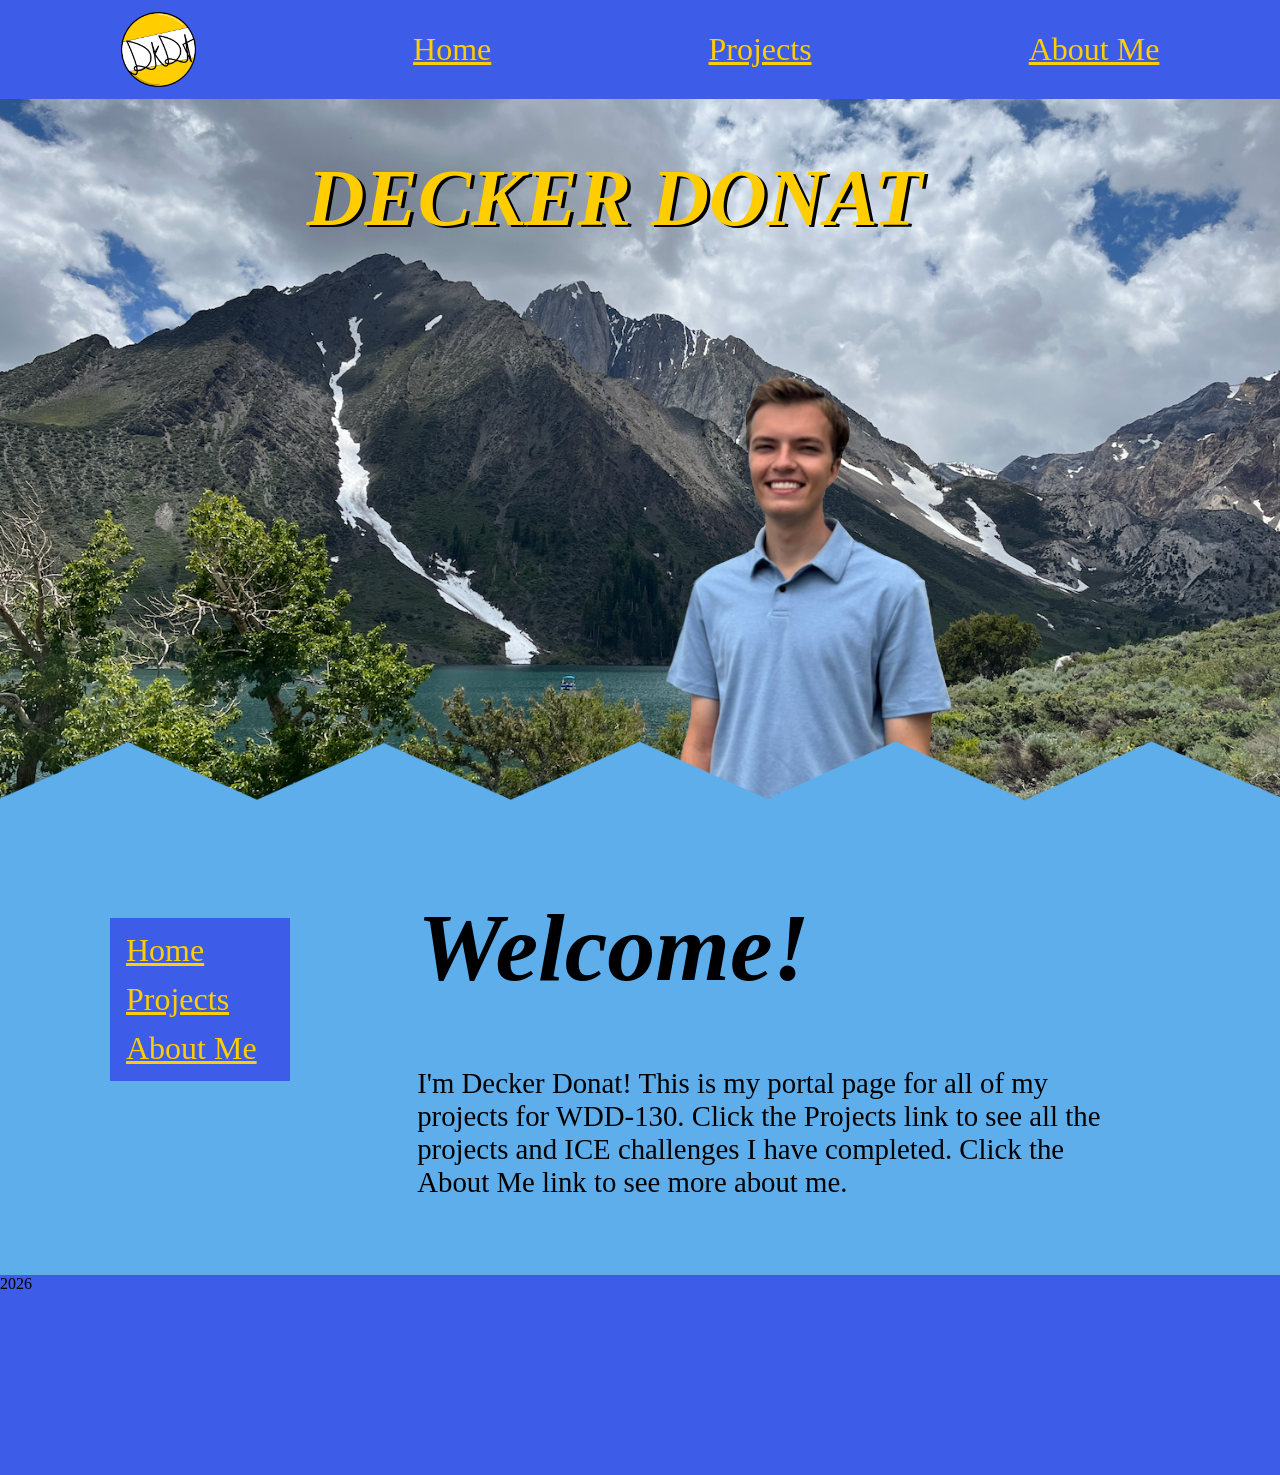
<file: index.html>
<!DOCTYPE html>
<html lang="en">
    <head>
        <meta charset="UTF-8" />
        <meta name="viewport" content="width=device-width, initial-scale=1.0" />
        <link rel="stylesheet" href="styles/portal-style.css">
        <title>Decker's Domain</title>
    </head>
    
    <body>
        <div id="content">
            <header>
                <nav>
                    <img id="logo" src="images/LogoComplete.png" alt="logo" />
                    <a href="index.html">Home</a>
                    <a href="projects-page.html">Projects</a>
                    <a href="about-me.html">About Me</a>
                </nav>
            </header>
            
            <div id="welcome-container">
                <h1 class="my-name">DECKER DONAT</h1>
                <h1 class="my-name" id="shadow">DECKER DONAT</h1>
                <img id="my-photo" src="images/Me!.png" alt="me">
                <img id="landscape" src="images/landscape.png" alt="beautiful-scenery">
                <img id="liner" src="images/PolyLine.png">
            </div>
            
            <main>
                <div class="sidenav">
                  <a href="index.html">Home</a>
                  <a href="projects-page.html">Projects</a>
                  <a href="about-me.html">About Me</a>
                </div>

                <div class="in-main">
                    <h1>Welcome!</h1>
                    <p>
                        I'm Decker Donat! This is my portal page for all of my projects 
                        for WDD-130. Click the Projects link to see all the projects 
                        and ICE challenges I have completed.  Click the About Me link 
                        to see more about me.
                    </p>
                </div>
                
            </main>
            <footer>
                2026
            </footer>
        
        </div>
    </body>
</html>
</file>
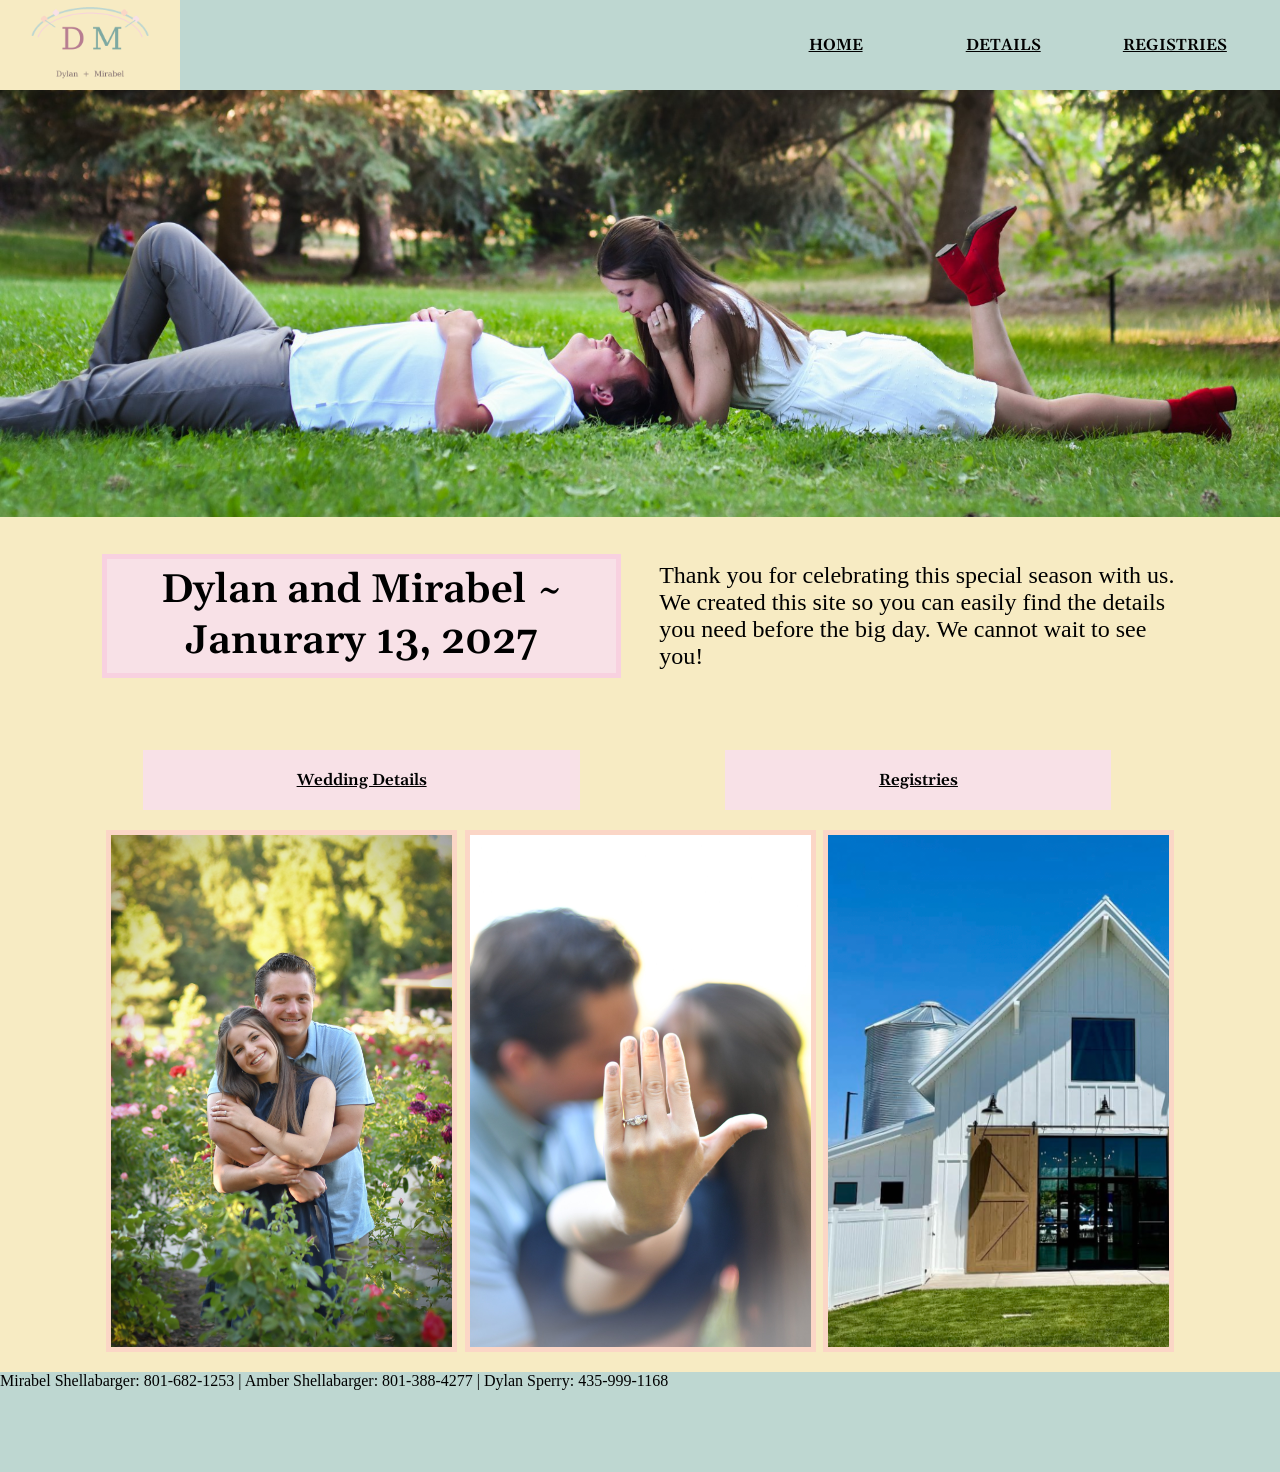
<file: FinalProject/index.html>
<!DOCTYPE html>
<html lang="en">
    <head>
        <meta charset="UTF-8" />
        <meta name="viewport" content="width=device-width, initial-scale=1.0" />
        <link rel="stylesheet" href="style/home-style.css">
        <title>Dylan and Mirabel | Our Wedding</title>

        <link rel="preconnect" href="https://fonts.googleapis.com">
        <link rel="preconnect" href="https://fonts.gstatic.com" crossorigin>
        <link href="https://fonts.googleapis.com/css2?family=Gelasio:ital,wght@0,400..700;1,400..700&family=Lora:ital,wght@0,400..700;1,400..700&family=Merriweather:ital,opsz,wght@0,18..144,300..900;1,18..144,300..900&display=swap" rel="stylesheet">
    </head>
    <body>
        <nav>
            <img class="smallLogo" src="wedding-site-assets/images/dm-logo-small.png">
            <a id="homeLink" class="gelasio" href="index.html">HOME</a>
            <a id="detailsLink" class="gelasio" href="details.html">DETAILS</a>
            <a id="registriesLink" class="gelasio" href="registries.html">REGISTRIES</a>
        </nav>
        <img id="headerImage" 
        src="wedding-site-assets/images/pic8816.png" alt="Dylan+Mirabel">
        <main>
            
            <div class="split">
                <div>
                    <h2 class="gelasio">Dylan and Mirabel 
                        ~ Janurary 13, 2027
                    </h2>
                </div>

                <div>
                    <p>
                        Thank you for celebrating this 
                        special season with us.  We 
                        created this site so you can 
                        easily find the details you 
                        need before the big day.  We 
                        cannot wait to see you!
                    </p>
                </div>

                <a class="butt" href="details.html">Wedding Details</a>
                <a class="butt" href="registries.html">Registries</a>

            </div>
            <div class="triple">
                <img src="wedding-site-assets/images/flowers.png" alt="Flowers">
                <img src="wedding-site-assets/images/ring.png" alt="Ring">
                <img src="wedding-site-assets/images/VenueSmall.png" alt="Venue">
            </div>
        </main>
        <footer>
            Mirabel Shellabarger: 801-682-1253  |  
            Amber Shellabarger: 801-388-4277  |  
            Dylan Sperry: 435-999-1168
        </footer>
    </body>
</html>
</file>
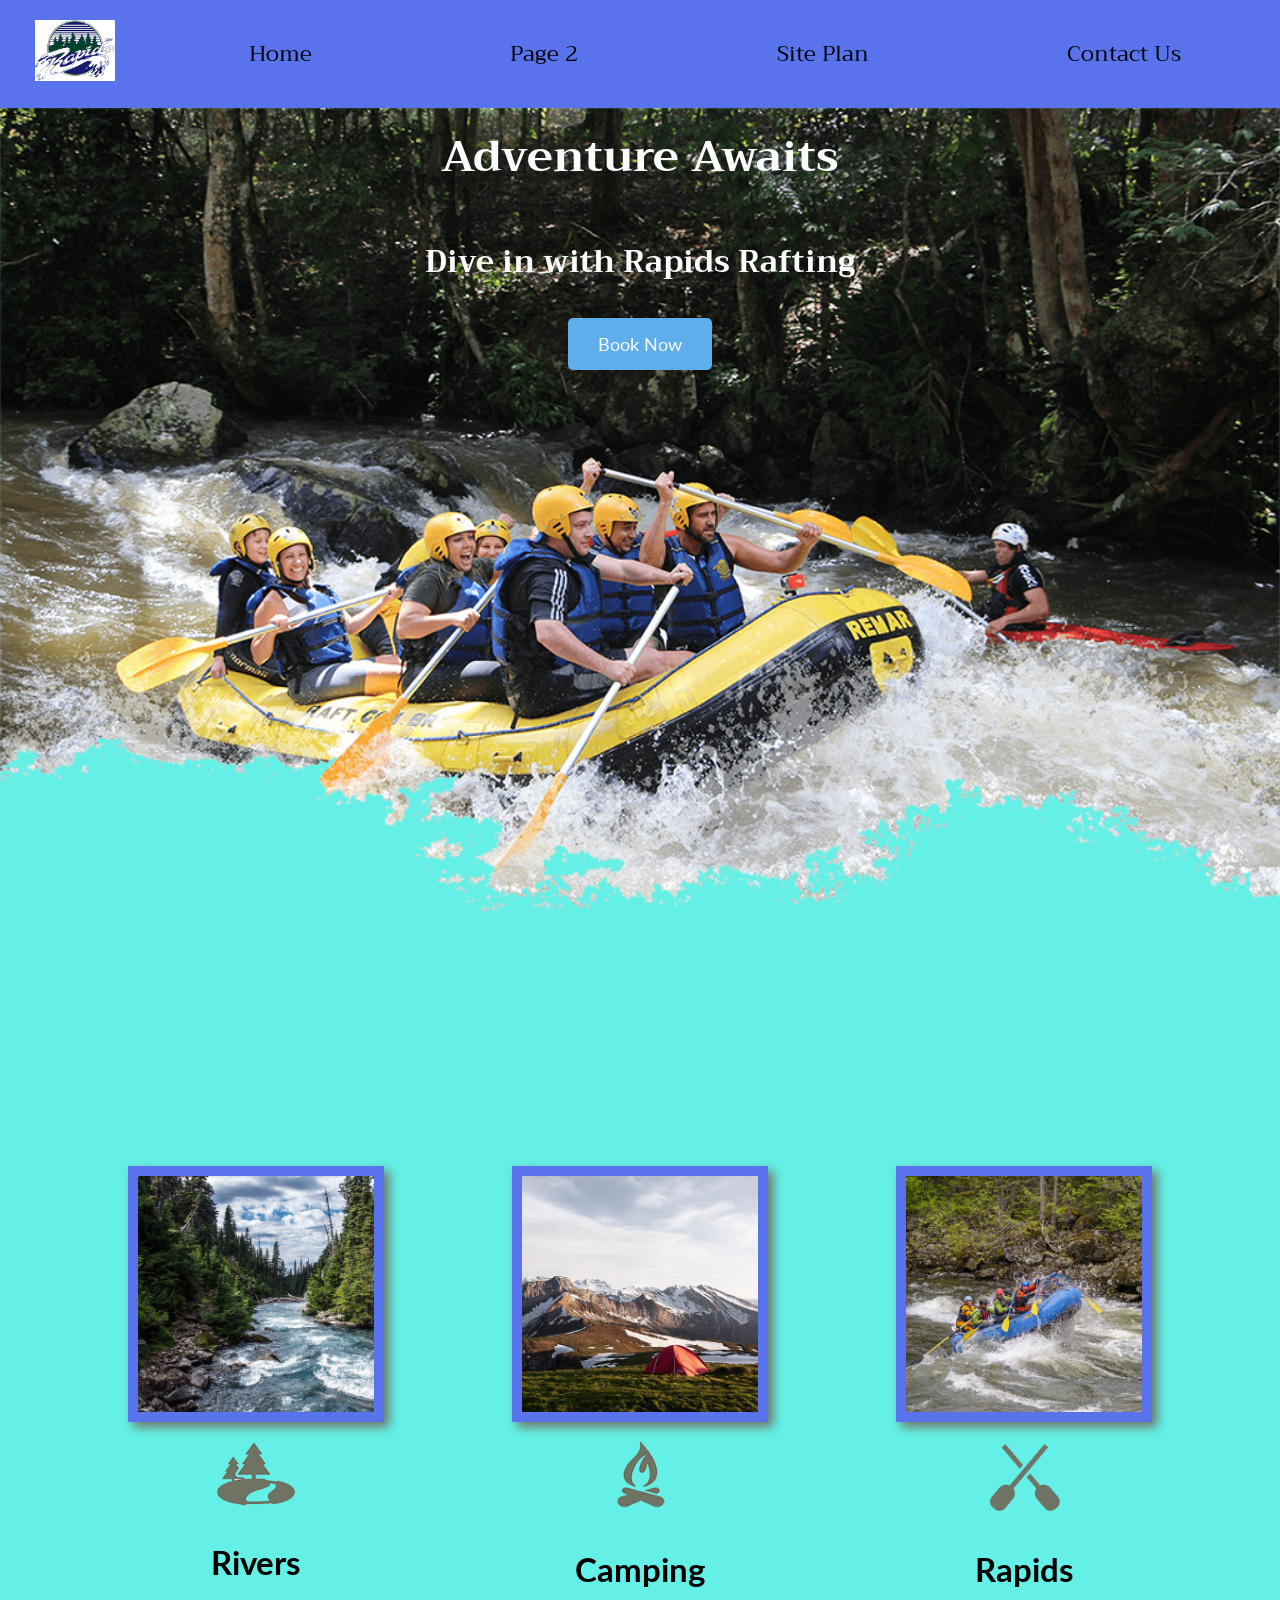
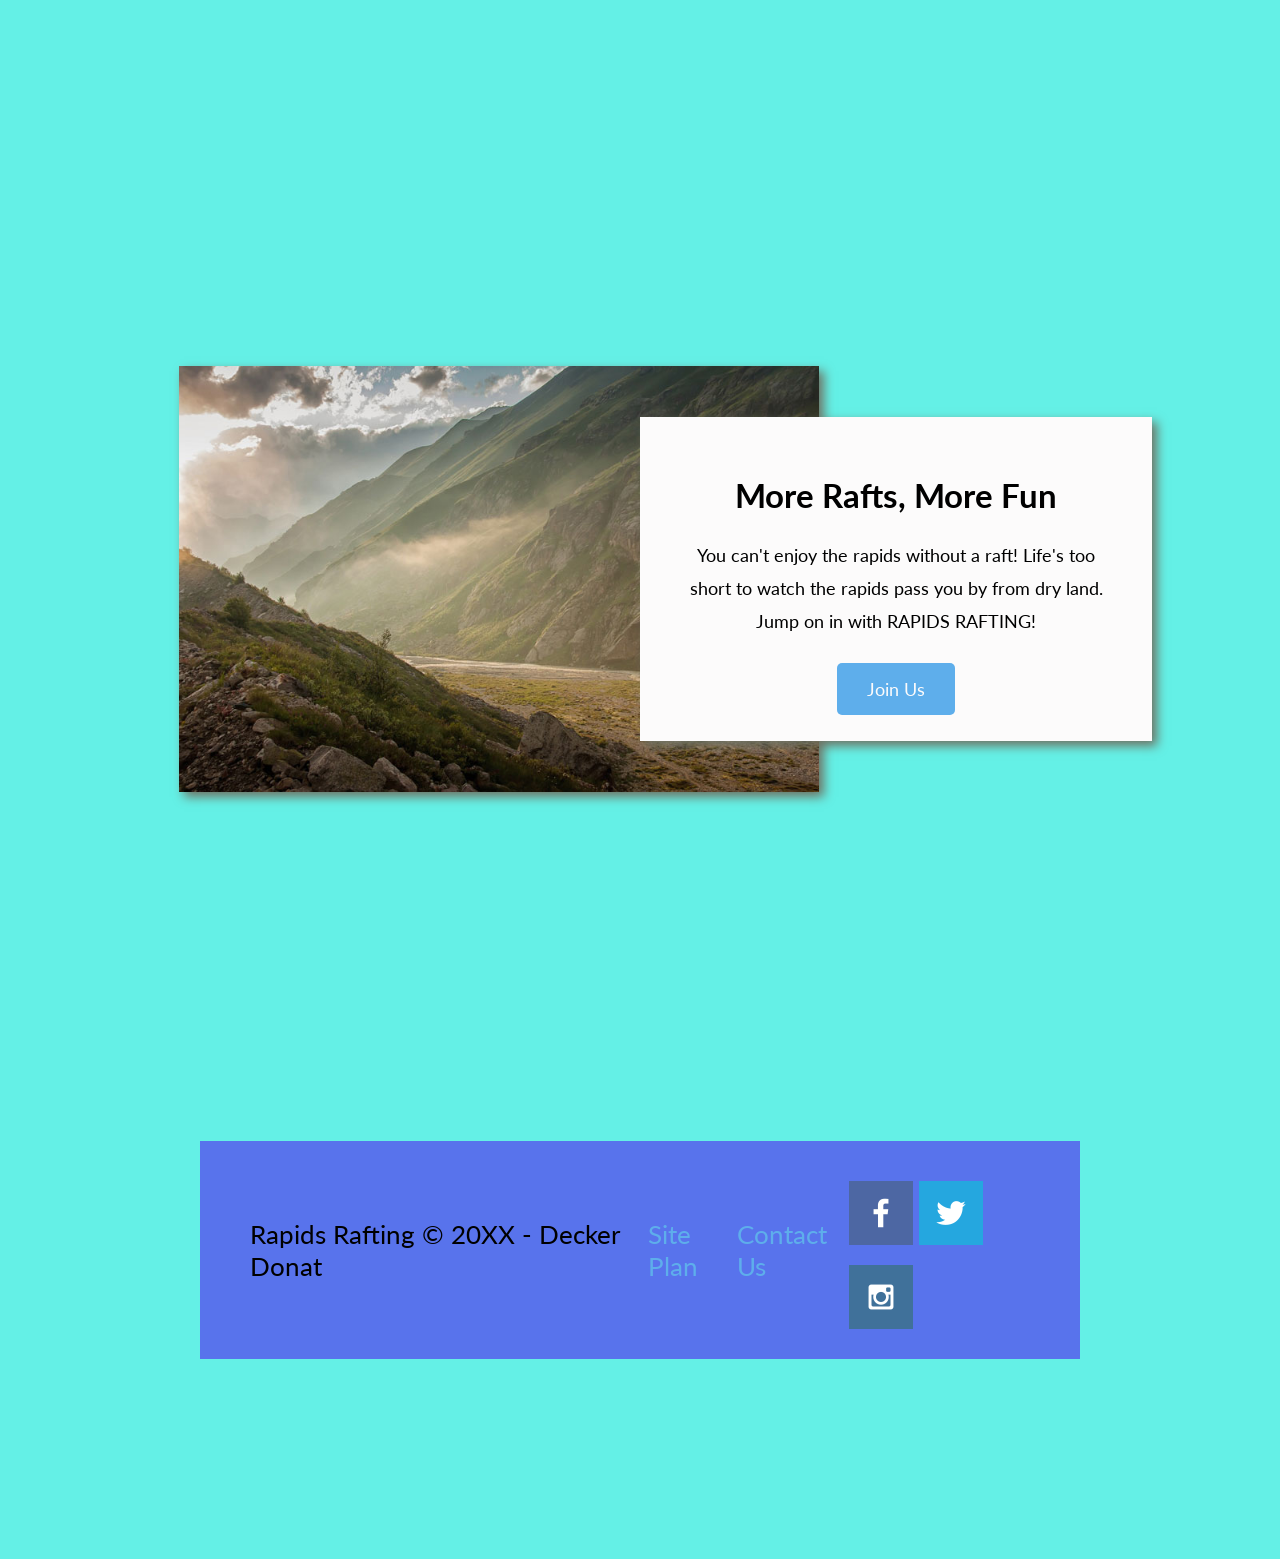
<file: wwr/index.html>
<!DOCTYPE html>
<html lang="en">
<head>
    <meta charset="UTF-8">
    <meta name="viewport" content="width=device-width, initial-scale=1.0">
    <link rel="stylesheet" href="styles/style.css">
    <title>Rapids Rafting - Home</title>
</head>
<body>
    <div id="content">
        <header>
            <a id="logo-link" href="index.html">
                <img class="logo" src="images/Rapids_logo.jpg" alt="Rapids Rafting Logo">
            </a>
            <nav>
                <a href="index.html">Home</a>
                <a href="#">Page 2</a>
                <a href="site-plan-rafting.html">Site Plan</a>
                <a href="contactus.html">Contact Us</a>
            </nav>
        </header>
        <div id="hero">
            <div id="hero-box">
                <img id="hero-img" src="images/hero.png" alt="People Rafting">
            </div>
            <section id="hero-msg">
                <h1 class="home-title">Adventure Awaits</h1>
                <h4>Dive in with Rapids Rafting</h4>
                <div class="button-box">
                    <a class="book" href="contactus.html">Book Now</a>
                </div>
            </section>
        </div>
        <main class="home-grid">
            <section class="rivers-card">
                <img class="card-img" src="images/rivers.jpg" alt="river in forest">
                <img class="icon" src="images/river_icon.png" alt="river icon">
                <h2>Rivers</h2>
            </section>
            <section class="camping-card">
                <img class="card-img" src="images/camping.jpg" alt="tent in mountains">
                <img class="icon" src="images/fire_icon.png" alt="fire icon">
                <h2>Camping</h2>
            </section>
            <section class="rapids-card">
                <img class="card-img" src="images/rapids.jpg" alt="rafting boat">
                <img class="icon" src="images/oars.png" alt="oars icon">
                <h2>Rapids</h2>
            </section>
            <div id="background"></div>
            <img class="mountains" src="images/mountains.jpg" alt="Misty mountains">
            <section class="msg">
                <h2>More Rafts, More Fun</h2>
                <p>
                    You can't enjoy the rapids without a raft! Life's 
                    too short to watch the rapids pass you by from dry land. 
                    Jump on in with RAPIDS RAFTING!
                </p>
                <a class='join' href="rivers.html">Join Us</a>
            </section>
        </main>
        <footer>
            <p>Rapids Rafting &copy; 20XX - Decker Donat</p>
            <p><a href="site-plan-rafting.html">Site Plan</a></p>
            <p><a href="contactus.html">Contact Us</a></p>
            <div class="social">
                <a href="https://facebook.com" target="_blank">
                    <img src="images/facebook.png" alt="fb icon">
                </a>
                <a href="https://twitter.com" target="_blank">
                    <img src="images/twitter.png" alt="twitter icon">
                </a>
                <a href="https://instagram.com" target="_blank">
                    <img src="images/instagram.png" alt="instagram icon">
                </a>
            </div>
        </footer>
    </div>
    
</body>
</html>
</file>
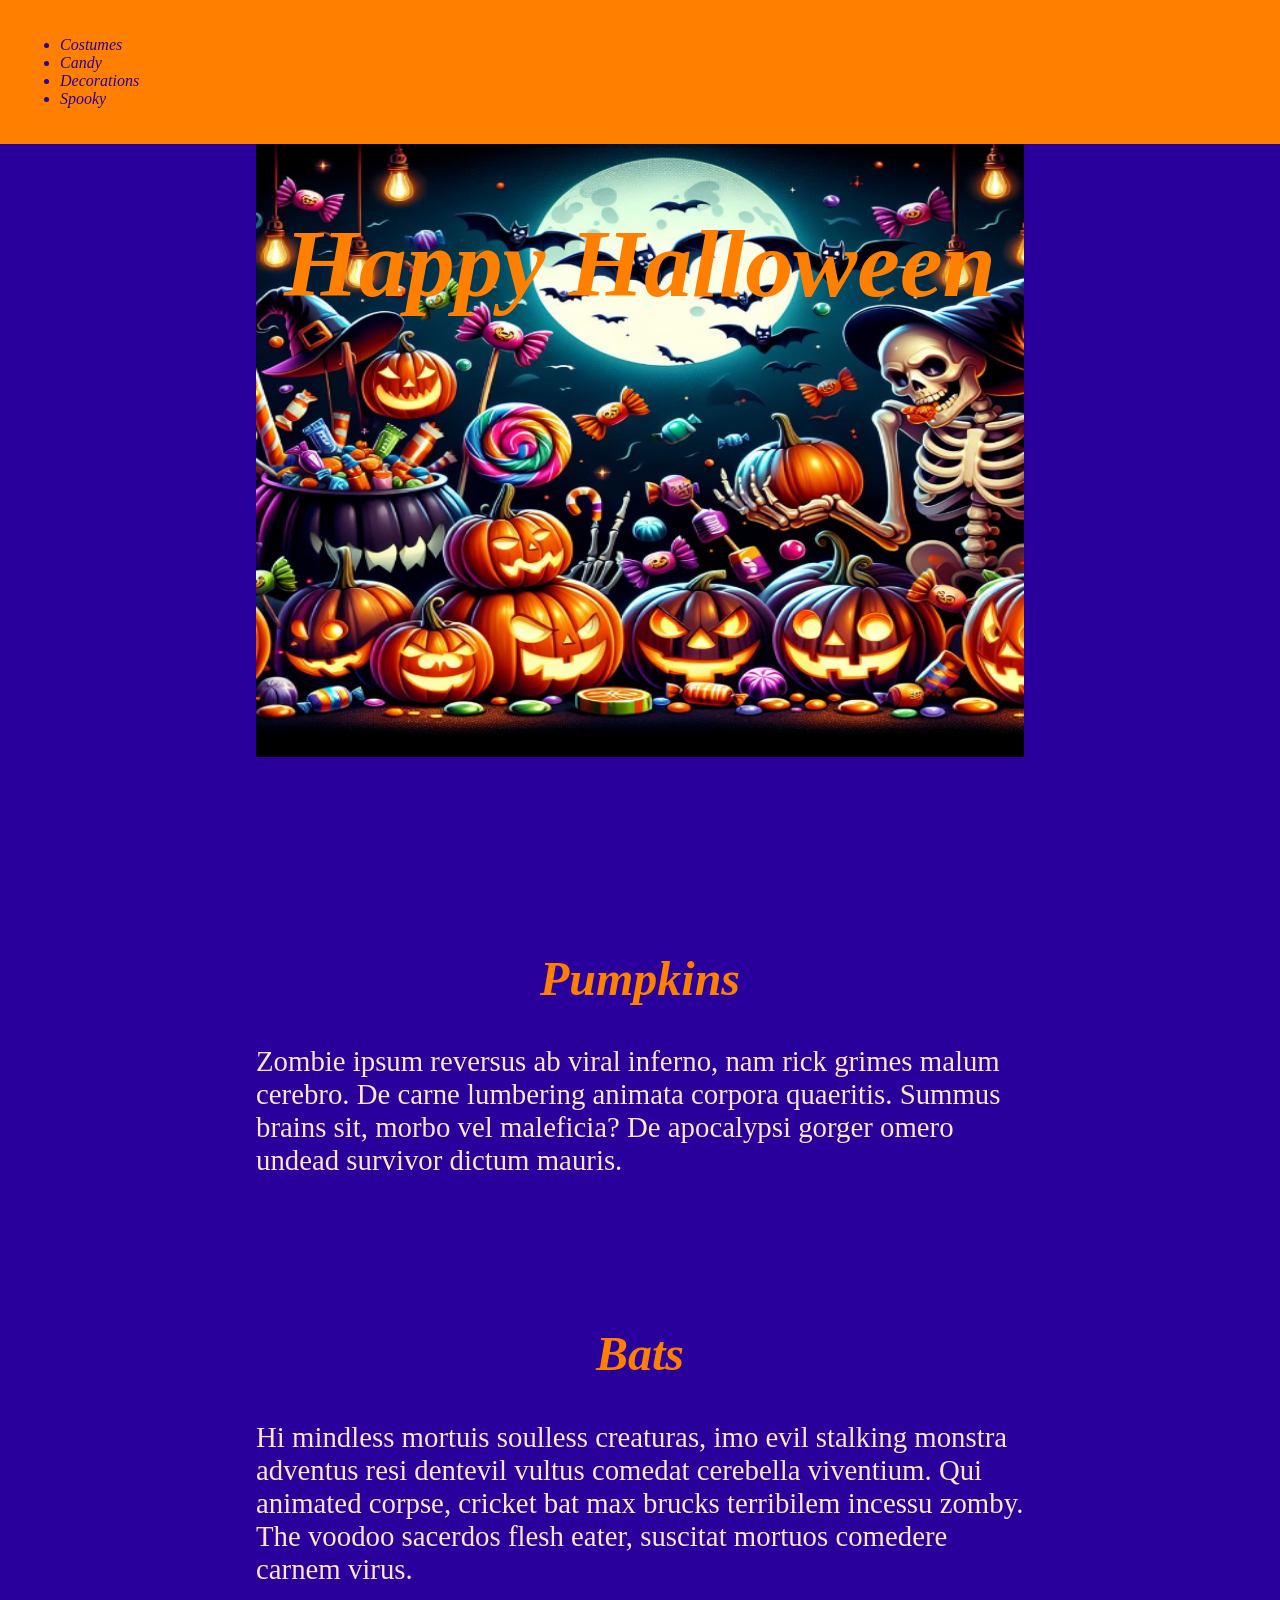
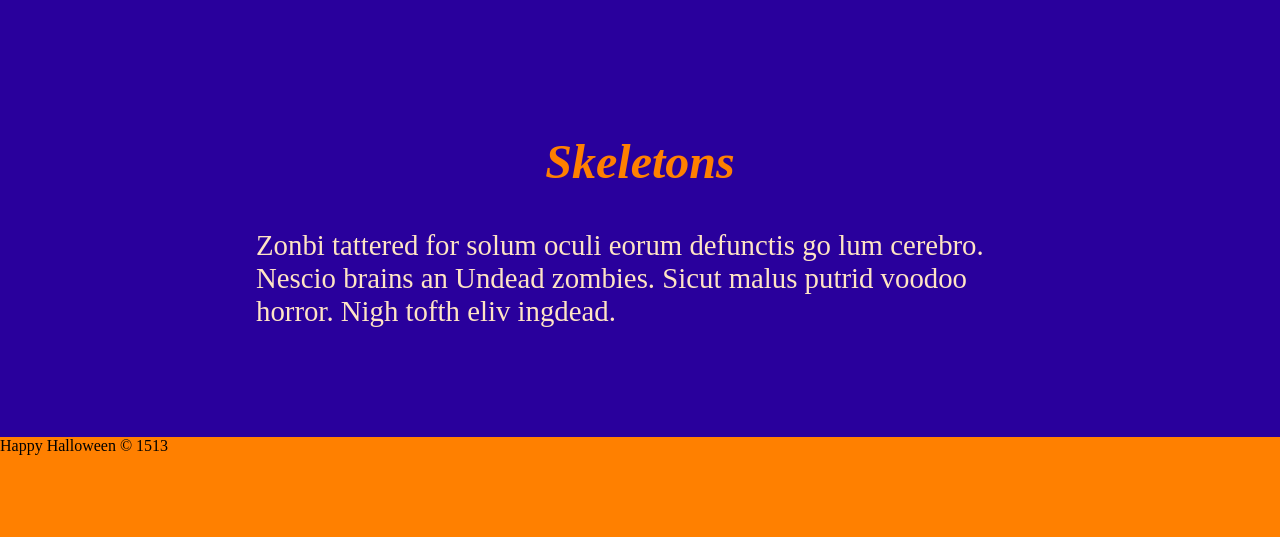
<file: ice/halloween/index.html>
<!-- For this activity you are not allowed to change
 the HTML code, only the CSS -->

<!DOCTYPE html>
<html lang="en">

<head>
    <meta charset="UTF-8">
    <meta name="viewport" content="width=device-width, initial-scale=1.0">
    <title>Document</title>
    <link rel="stylesheet" href="styles/styles.css">
</head>

<body>
    <div id="wrapper">
        <header>
            <nav>
                <ul>
                    <li>Costumes</li>
                    <li>Candy</li>
                    <li>Decorations</li>
                    <li>Spooky</li>
                </ul>
            </nav>
        </header>
        <main>
            <h1>Happy Halloween</h1>
            <img src="images/halloween.png">
            <section>
                <h2>Pumpkins</h2>
                <p>Zombie ipsum reversus ab viral inferno, nam rick grimes
                    malum cerebro. De carne lumbering animata corpora quaeritis.
                    Summus brains sit​​, morbo vel maleficia? De apocalypsi gorger
                    omero undead survivor dictum mauris. </p>
            </section>
            <section>
                <h2>Bats</h2>
                <p>Hi mindless mortuis soulless
                    creaturas, imo evil stalking monstra adventus resi dentevil vultus
                    comedat cerebella viventium. Qui animated corpse, cricket bat max
                    brucks terribilem incessu zomby. The voodoo sacerdos flesh eater,
                    suscitat mortuos comedere carnem virus.</p>
            </section>
            <section>
                <h2>Skeletons</h2>
                <p>Zonbi tattered for solum oculi
                    eorum defunctis go lum cerebro. Nescio brains an Undead zombies. Sicut
                    malus putrid voodoo horror. Nigh tofth eliv ingdead.</p>
            </section>
        </main>
        <footer>
            Happy Halloween &copy; 1513
        </footer>
    </div>
</body>

</html>
</file>
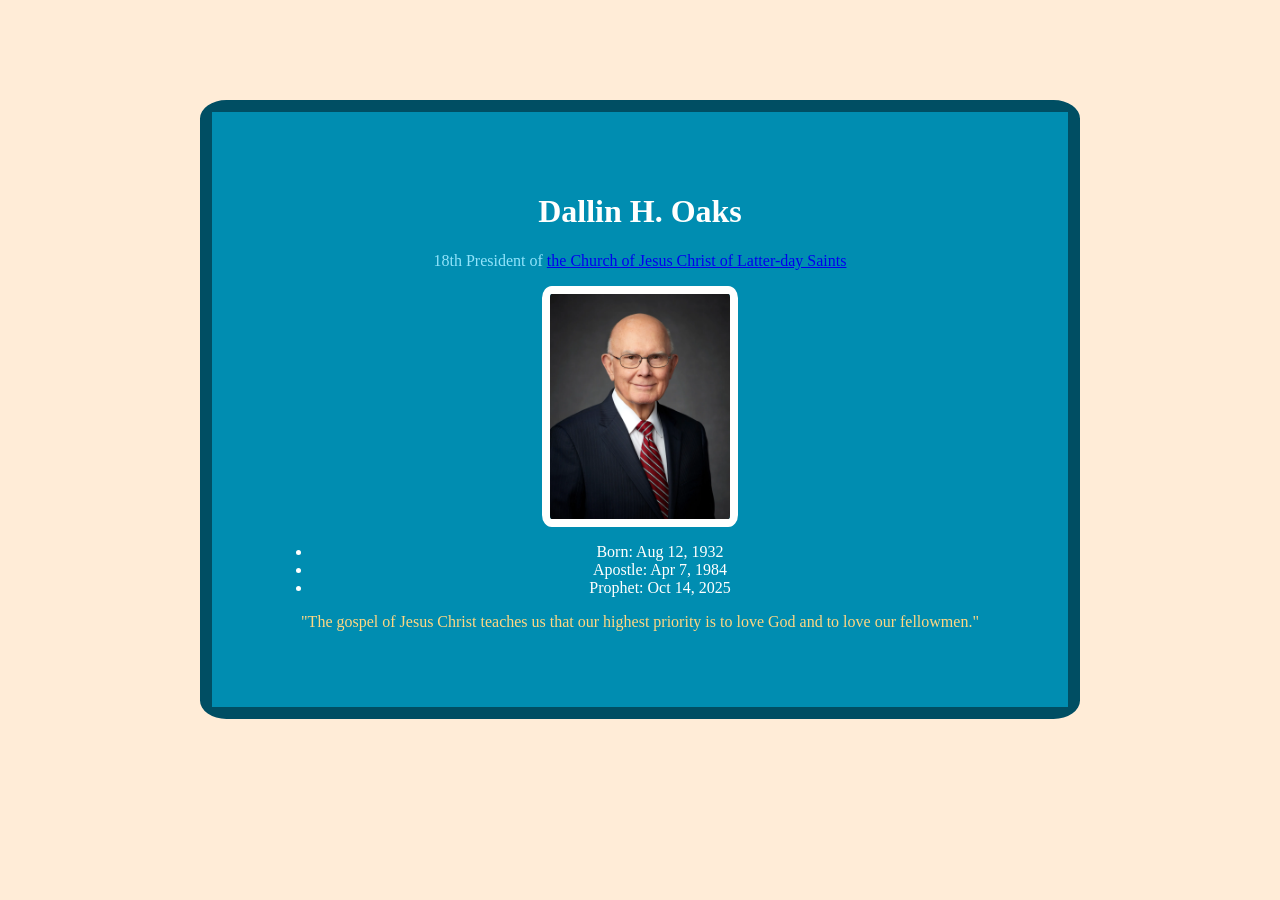
<file: ice/prophet_card/index.html>
<!DOCTYPE html>
<html lang="en">
    <head>
        <meta charset="UTF-8" />
        <meta name="viewport" content="width=device-width, initial-scale=1.0" />
        <link rel="stylesheet" href="style.css">
        <title>Prophet Card</title>
    </head>
    <body>
        <div id="card-content">
            <h1 id="big-title">
                Dallin H. Oaks
            </h1>
            <p id="sub-title">
                18th President of <a href="https://www.churchofjesuschrist.org/?lang=eng">
                    the Church of Jesus Christ of Latter-day Saints
                </a> 
            </p>
            <div id="img-holder">
                <img id="prophet-img" src="dallin_oaks.webp" alt="The Living Prophet">
            </div>
           <div id="the-list">
                <ul>
                    <li>Born: Aug 12, 1932</li>
                    <li>Apostle: Apr 7, 1984</li>
                    <li>Prophet: Oct 14, 2025</li>
                </ul>
           </div>
           <div id="the-quote">
                <p class="permanent-marker">
                    "The gospel of Jesus Christ teaches us 
                    that our highest priority is to love 
                    God and to love our fellowmen."
                </p>
           </div>
        </div>
    </body>
</html>
</file>
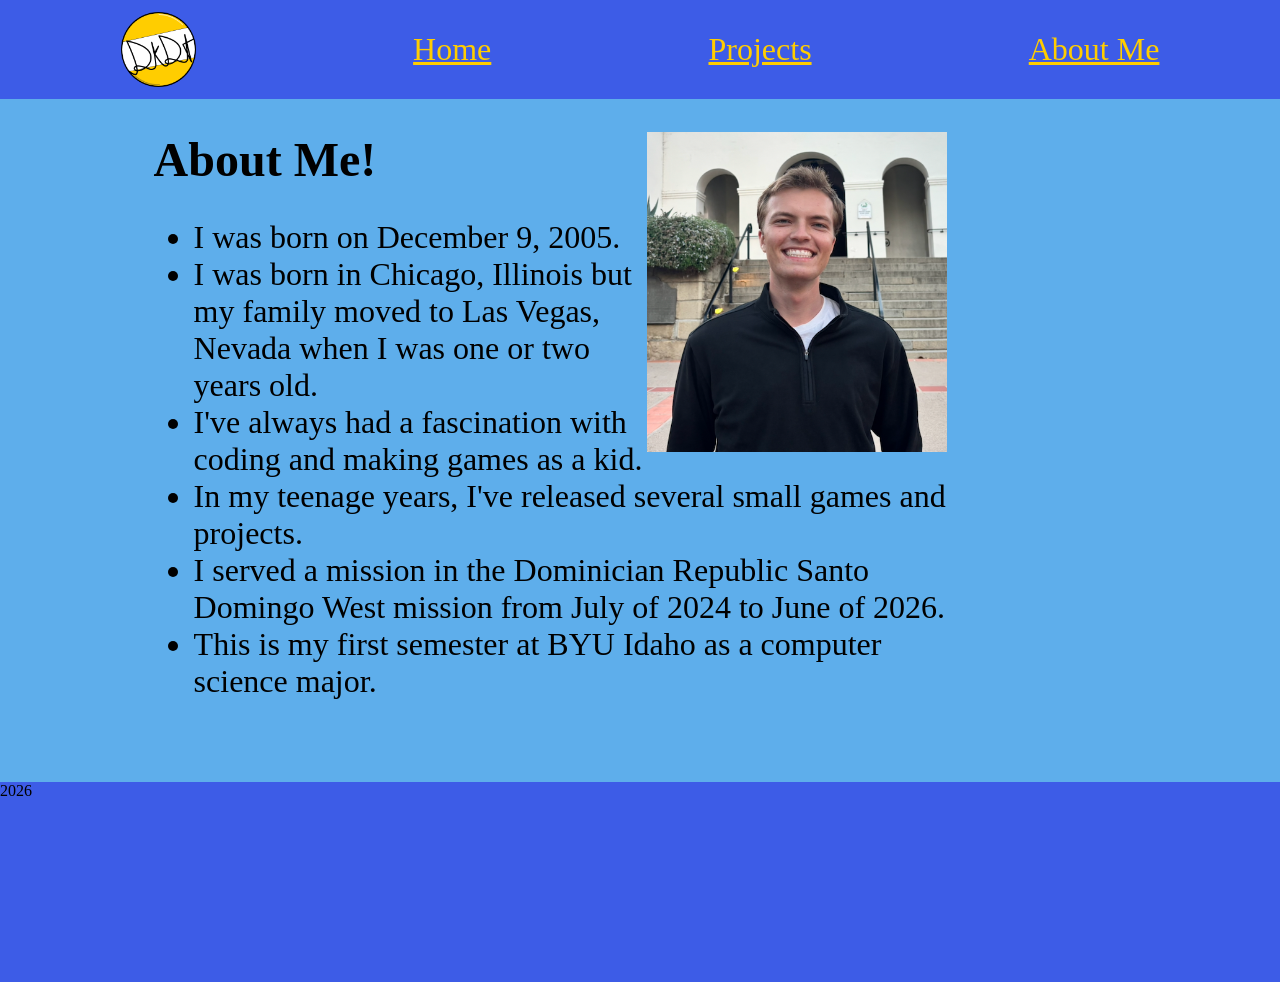
<file: about-me.html>
<!DOCTYPE html>
<html lang="en">
    <head>
        <meta charset="UTF-8" />
        <meta name="viewport" content="width=device-width, initial-scale=1.0" />
        <link rel="stylesheet" href="styles/about-me.css">
        <title>Decker's Domain - About Me</title>
    </head>
    <body>
        <div id="content">
            <header>
                <nav>
                    <img id="logo" src="images/LogoComplete.png" alt="logo" />
                    <a href="index.html">Home</a>
                    <a href="projects-page.html">Projects</a>
                    <a href="about-me.html">About Me</a>
                </nav>
            </header>
            
            <main>
                <img src="images/Me!2.png" alt="Me!">
                <h1>About Me!</h1>
                <!-- <p>I ball too hard.</p> -->
                <div>
                    <ul>
                        <li>I was born on December 9, 2005.</li>
                        <li>I was born in Chicago, Illinois but my family moved 
                            to Las Vegas, Nevada when I was one or two years old.
                        </li>
                        <li>I've always had a fascination with coding and making 
                            games as a kid.
                        </li>
                        <li>In my teenage years, I've released several small games 
                            and projects.
                        </li>
                        <li>I served a mission in the Dominician Republic Santo 
                            Domingo West mission from July of 2024 to June of 2026.
                        </li>
                        <li>This is my first semester at BYU Idaho as a computer science 
                            major.
                        </li>
                    </ul>
                </div>
            </main>
            <footer>
                2026
            </footer>
        </div>
        
    </body>
</html>
</file>
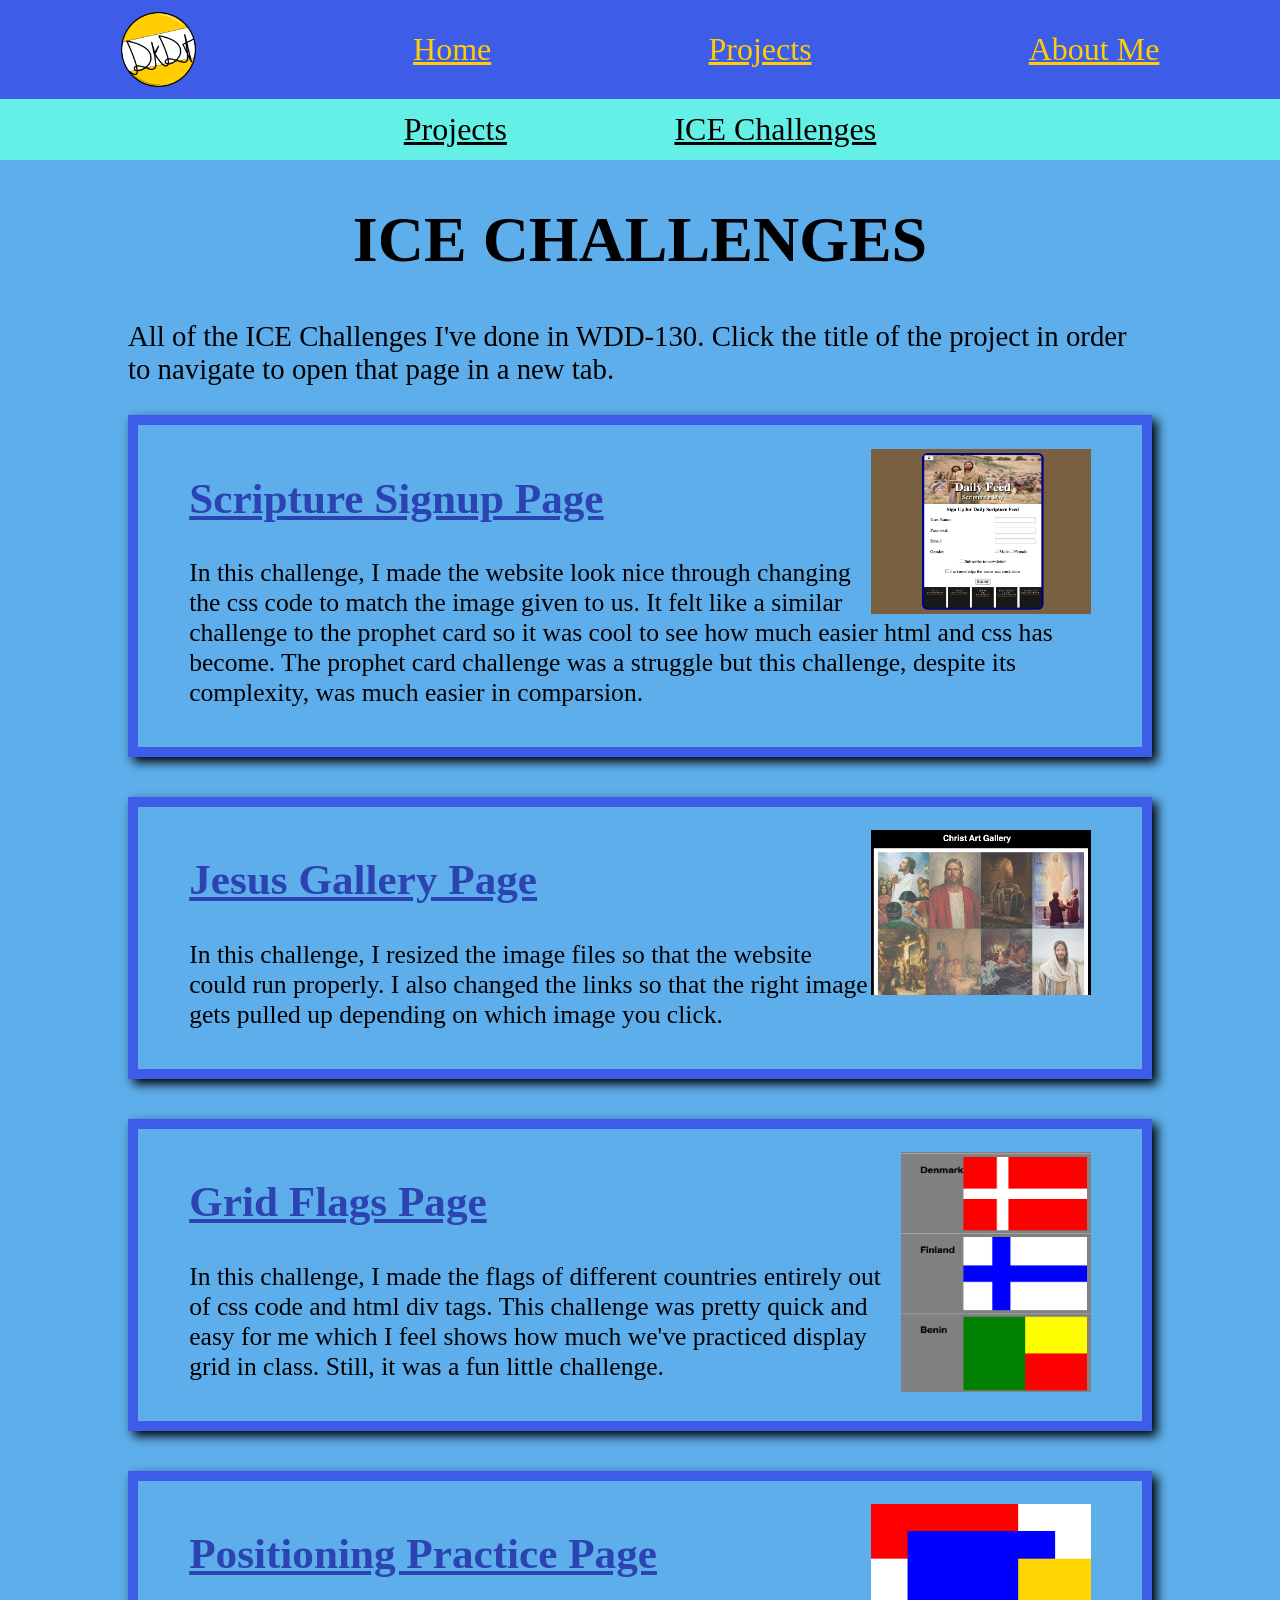
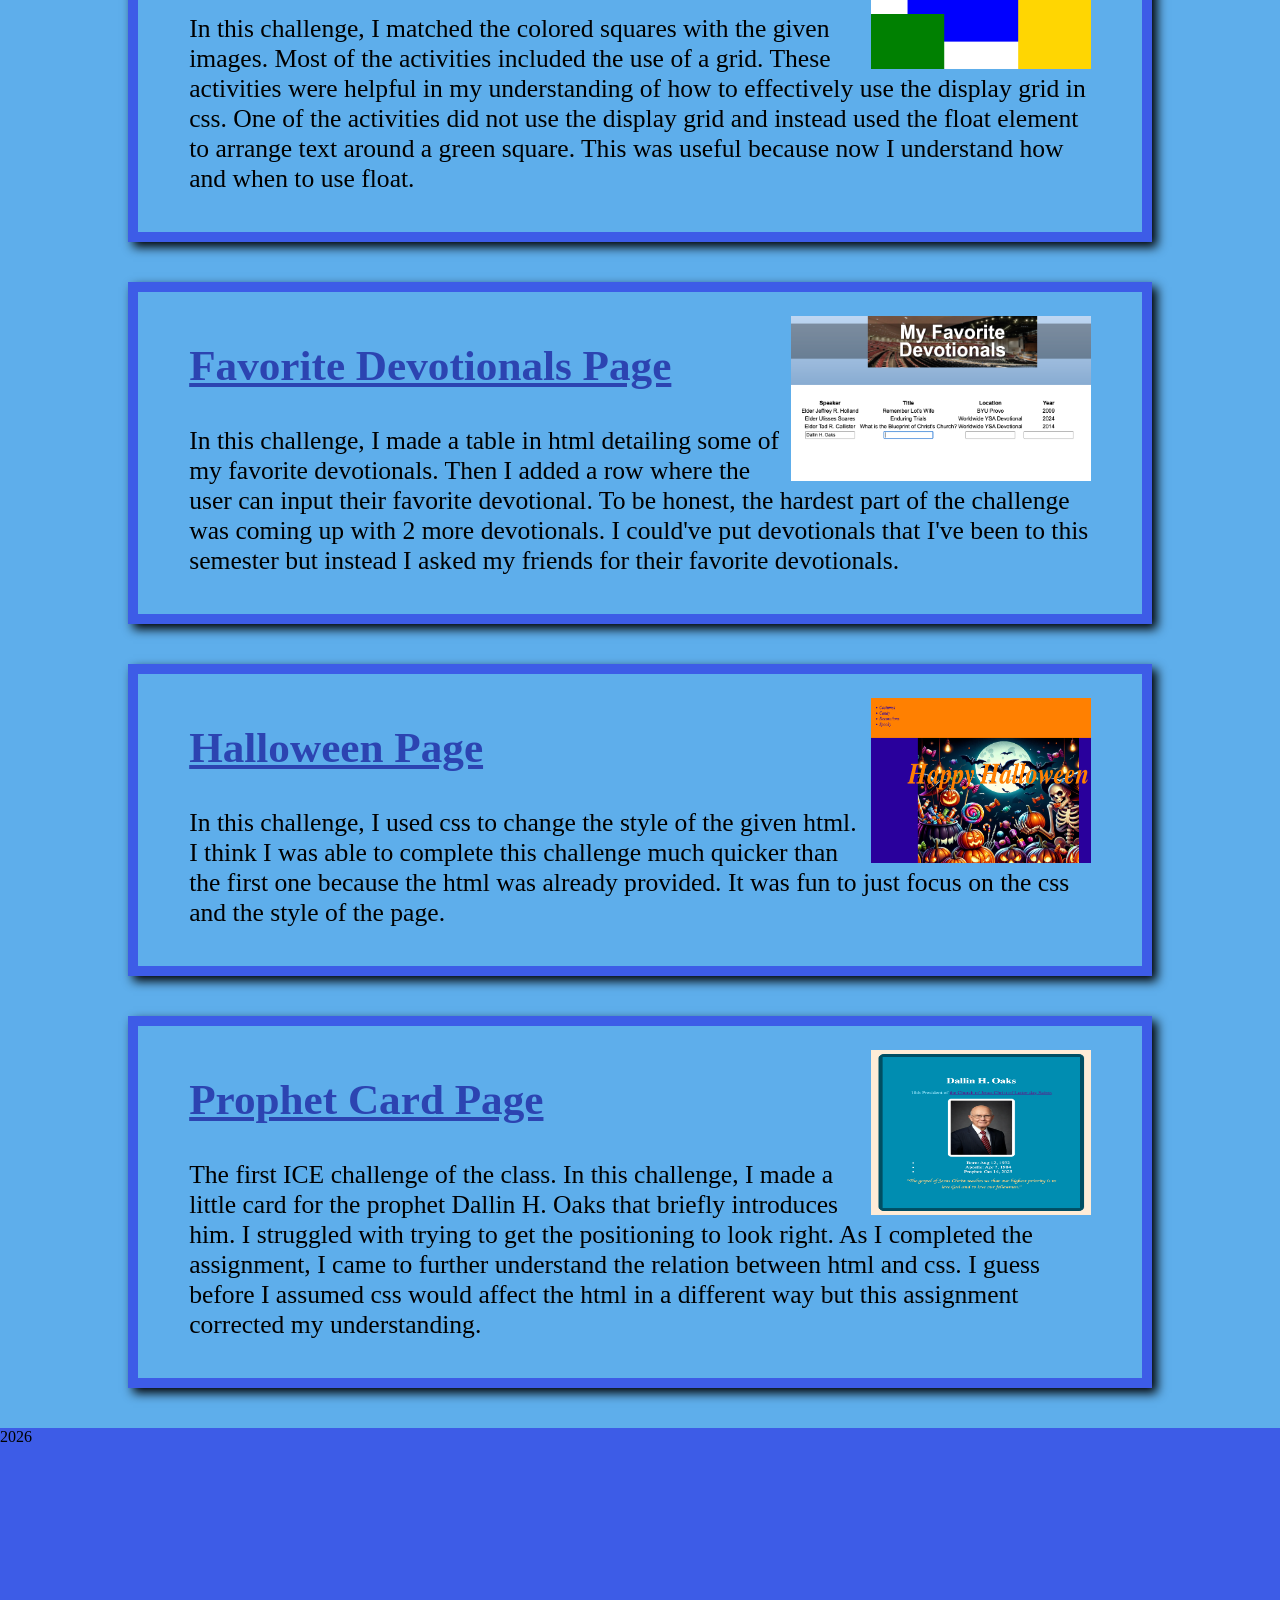
<file: projects-page-ice.html>
<!DOCTYPE html>
<html lang="en">
    <head>
        <meta charset="UTF-8" />
        <meta name="viewport" content="width=device-width, initial-scale=1.0" />
        <link rel="stylesheet" href="styles/projects-page.css"> 
        <title>Decker's Domain - Projects</title>
    </head>
    <body>
        <div id="content">
            <header>
                <nav>
                    <img id="logo" src="images/LogoComplete.png" alt="logo" />
                    <a href="index.html">Home</a>
                    <a href="projects-page.html">Projects</a>
                    <a href="about-me.html">About Me</a>
                </nav>
                <nav class="sub-nav">
                    <a href="projects-page.html">Projects</a>
                    <a href="projects-page-ice.html">ICE Challenges</a>
                </nav>
            </header>
            
            <main>
                <h1>ICE CHALLENGES</h1>
                <p>
                    All of the ICE Challenges I've done in WDD-130.  Click the title of 
                    the project in order to navigate to open that page in a new tab.
                </p>

                <div class="project">
                    <img class="floater" src="images/signupPage.png" alt="The Signup Page">
                    <a href="ice/signup/signup.html" target="_blank">
                        <h2>Scripture Signup Page</h2>
                    </a>
                    <p>
                        In this challenge, I made the website look nice through 
                        changing the css code to match the image given to us.  It 
                        felt like a similar challenge to the prophet card so it was 
                        cool to see how much easier html and css has become.  The 
                        prophet card challenge was a struggle but this challenge, 
                        despite its complexity, was much easier in comparsion.
                    </p>
                </div>

                <div class="project">
                    <img class="floater" src="images/galleryPage.png" alt="The Gallery Page">
                    <a href="ice/gallery/gallery.html" target="_blank">
                        <h2>Jesus Gallery Page</h2>
                    </a>
                    <p>
                        In this challenge, I resized the image files so that the 
                        website could run properly.  I also changed the links so 
                        that the right image gets pulled up depending on which 
                        image you click.
                    </p>
                </div>

                <div class="project">
                    <img id="flags-img" class="floater" src="images/Flags.png" alt="The Flags Page">
                    <a href="ice/grid_flags/flags.html" target="_blank">
                        <h2>Grid Flags Page</h2>
                    </a>
                    <p>
                        In this challenge, I made the flags of different countries entirely 
                        out of css code and html div tags. This challenge was pretty quick 
                        and easy for me which I feel shows how much we've practiced display 
                        grid in class. Still, it was a fun little challenge. 
                    </p>
                </div>
                <div class="project">
                    <img class="floater" src="images/PositionedSquares.png" alt="The Positioning Page">
                    <a href="ice/positioning/positioning.html" target="_blank">
                        <h2>Positioning Practice Page</h2>
                    </a>
                    <p>
                        In this challenge, I matched the colored squares with the given images. 
                        Most of the activities included the use of a grid. These activities were 
                        helpful in my understanding of how to effectively use the display grid 
                        in css. One of the activities did not use the display grid and instead 
                        used the float element to arrange text around a green square. This was 
                        useful because now I understand how and when to use float.
                    </p>
                </div>
                <div class="project">
                    <img id="favdevo-img" class="floater" src="images/FavoriteDevo.png" alt="The Fav Devo Page">
                    <a href="ice/favorite_devo/favdevo.html" target="_blank">
                        <h2>Favorite Devotionals Page</h2>
                    </a>
                    <p>
                        In this challenge, I made a table in html detailing some of my favorite 
                        devotionals. Then I added a row where the user can input their favorite 
                        devotional. To be honest, the hardest part of the challenge was coming 
                        up with 2 more devotionals. I could've put devotionals that I've been to this 
                        semester but instead I asked my friends for their favorite devotionals. 
                    </p>
                </div>
                <div class="project">
                    <img class="floater" src="images/HalloweenPage.png" alt="The Halloween Page">
                    <a href="ice/halloween/index.html" target="_blank">
                        <h2>Halloween Page</h2>
                    </a>
                    <p>
                        In this challenge, I used css to change the style of the given html. I 
                        think I was able to complete this challenge much quicker than the first 
                        one because the html was already provided.  It was fun to just focus on 
                        the css and the style of the page.
                    </p>
                </div>
                <div class="project">
                    <img class="floater" src="images/ProphetCard.png" alt="The Prophet Card">
                    <a href="ice/prophet_card/index.html" target="_blank">
                        <h2>Prophet Card Page</h2>
                    </a>
                    <p>
                        The first ICE challenge of the class. In this challenge, I made a little 
                        card for the prophet Dallin H. Oaks that briefly introduces him. I struggled 
                        with trying to get the positioning to look right. As I completed the 
                        assignment, I came to further understand the relation 
                        between html and css. I guess before I assumed css would affect the html 
                        in a different way but this assignment corrected my understanding.
                    </p>
                </div>
            </main>
            <footer>
                2026
            </footer>
        </div>
        
    </body>
</html>
</file>
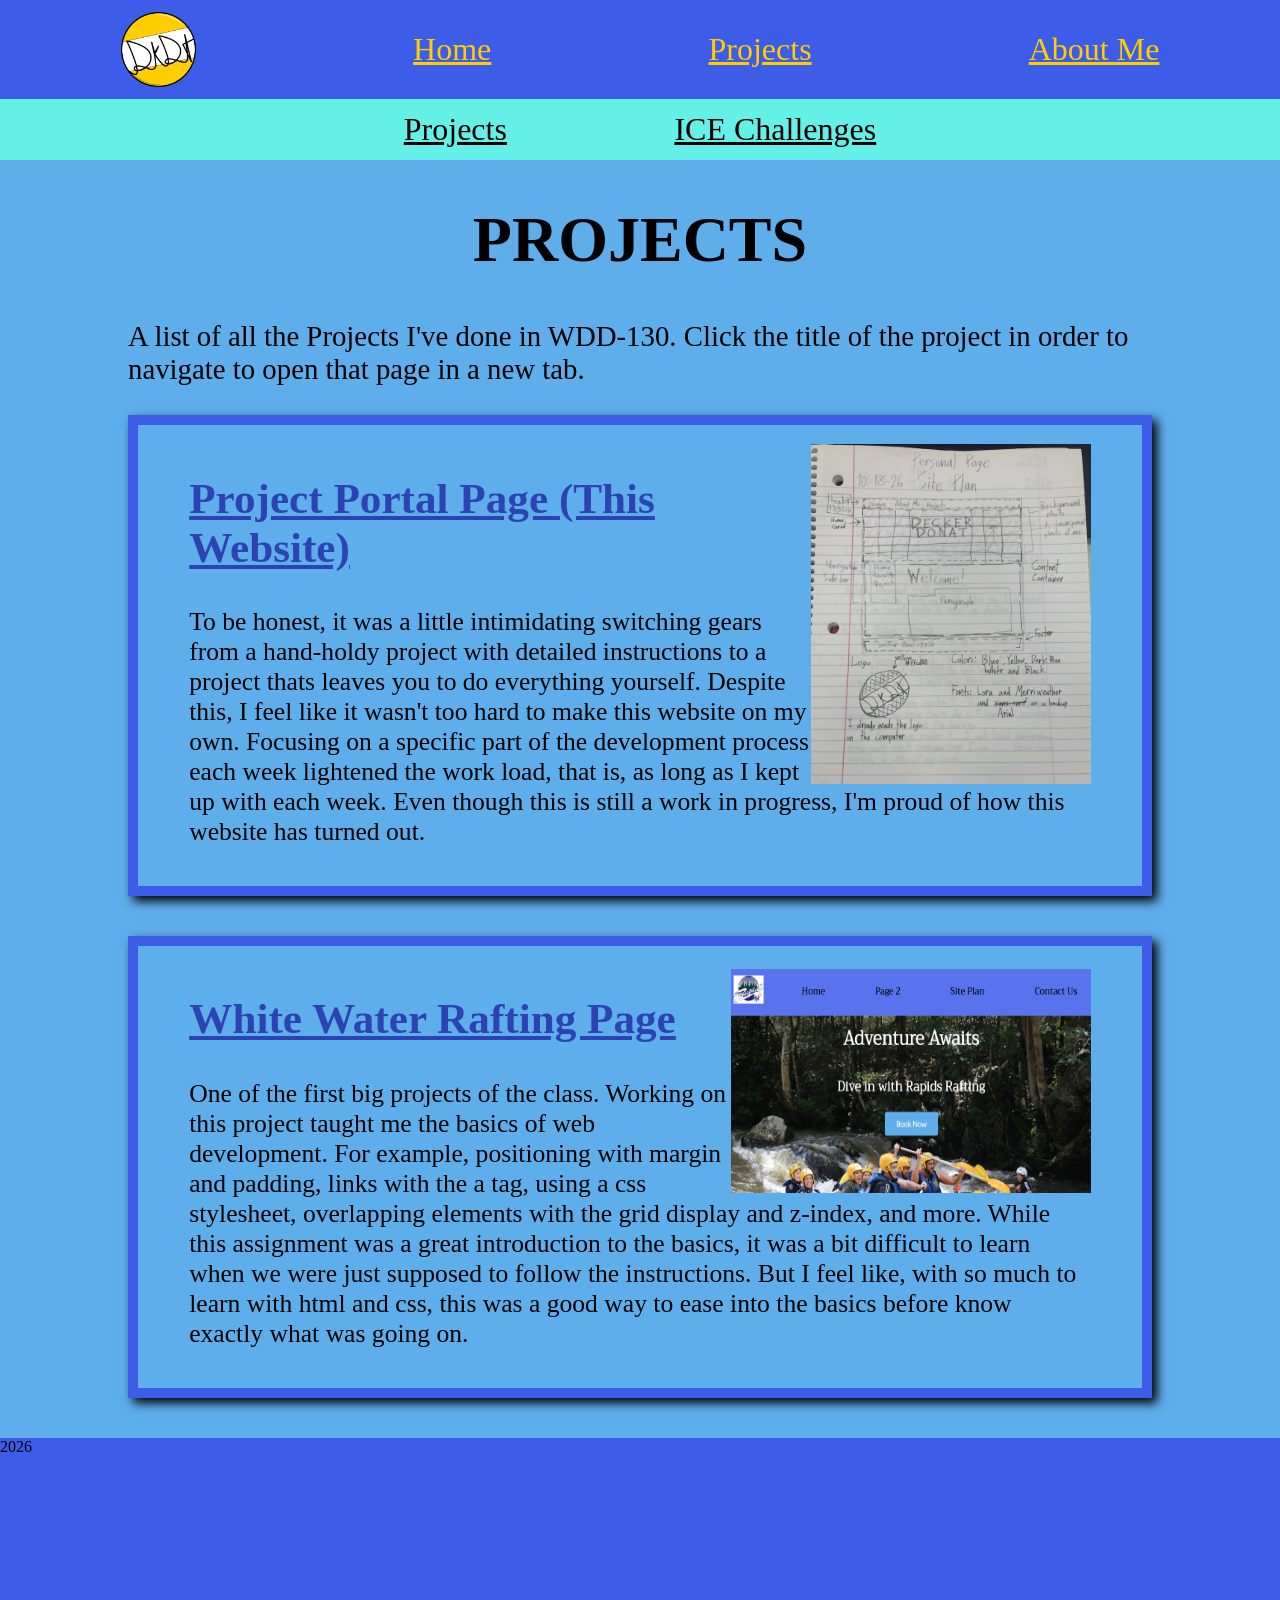
<file: projects-page.html>
<!DOCTYPE html>
<html lang="en">
    <head>
        <meta charset="UTF-8" />
        <meta name="viewport" content="width=device-width, initial-scale=1.0" />
        <link rel="stylesheet" href="styles/projects-page.css"> 
        <title>Decker's Domain - Projects</title>
    </head>
    <body>
        <div id="content">
            <header>
                <nav>
                    <img id="logo" src="images/LogoComplete.png" alt="logo" />
                    <a href="index.html">Home</a>
                    <a href="projects-page.html">Projects</a>
                    <a href="about-me.html">About Me</a>
                </nav>
                <nav class="sub-nav">
                    <a href="projects-page.html">Projects</a>
                    <a href="projects-page-ice.html">ICE Challenges</a>
                </nav>
            </header>
            
            <main>
                <h1>PROJECTS</h1>
                <p>
                    A list of all the Projects I've done in WDD-130.  Click the title of 
                    the project in order to navigate to open that page in a new tab.
                </p>
                <div class="project">
                    <img id="site-plan-img" class="floater" src="images/PortalSitePlan.png" alt="The Site Plan">
                    <a href="index.html">
                        <h2>Project Portal Page (This Website)</h2>
                    </a>
                    <p>
                        To be honest, it was a little intimidating switching gears from a 
                        hand-holdy project with detailed instructions to a project thats 
                        leaves you to do everything yourself. Despite this, I feel like it 
                        wasn't too hard to make this website on my own. Focusing on a 
                        specific part of the development process each week lightened 
                        the work load, that is, as long as I kept up with each week. Even 
                        though this is still a work in progress, I'm proud of how this 
                        website has turned out.
                    </p>
                </div>
                <div class="project">
                    <img id="wwr-img" class="floater" src="images/WWR.png" alt="The WWR page">
                    <a href="wwr/index.html" target="_blank">
                        <h2>White Water Rafting Page</h2>
                    </a>
                    <p>
                        One of the first big projects of the class. Working on this project taught me the basics 
                        of web development. For example, positioning with margin and padding, links with the a 
                        tag, using a css stylesheet, overlapping elements with the grid display and z-index, 
                        and more. While this assignment was a great introduction to the basics, it was a bit 
                        difficult to learn when we were just supposed to follow the instructions. But I feel 
                        like, with so much to learn with html and css, this was a good way to ease into the 
                        basics before know exactly what was going on.
                    </p>
                </div>
            </main>
            <footer>
                2026
            </footer>
        </div>
        
    </body>
</html>
</file>
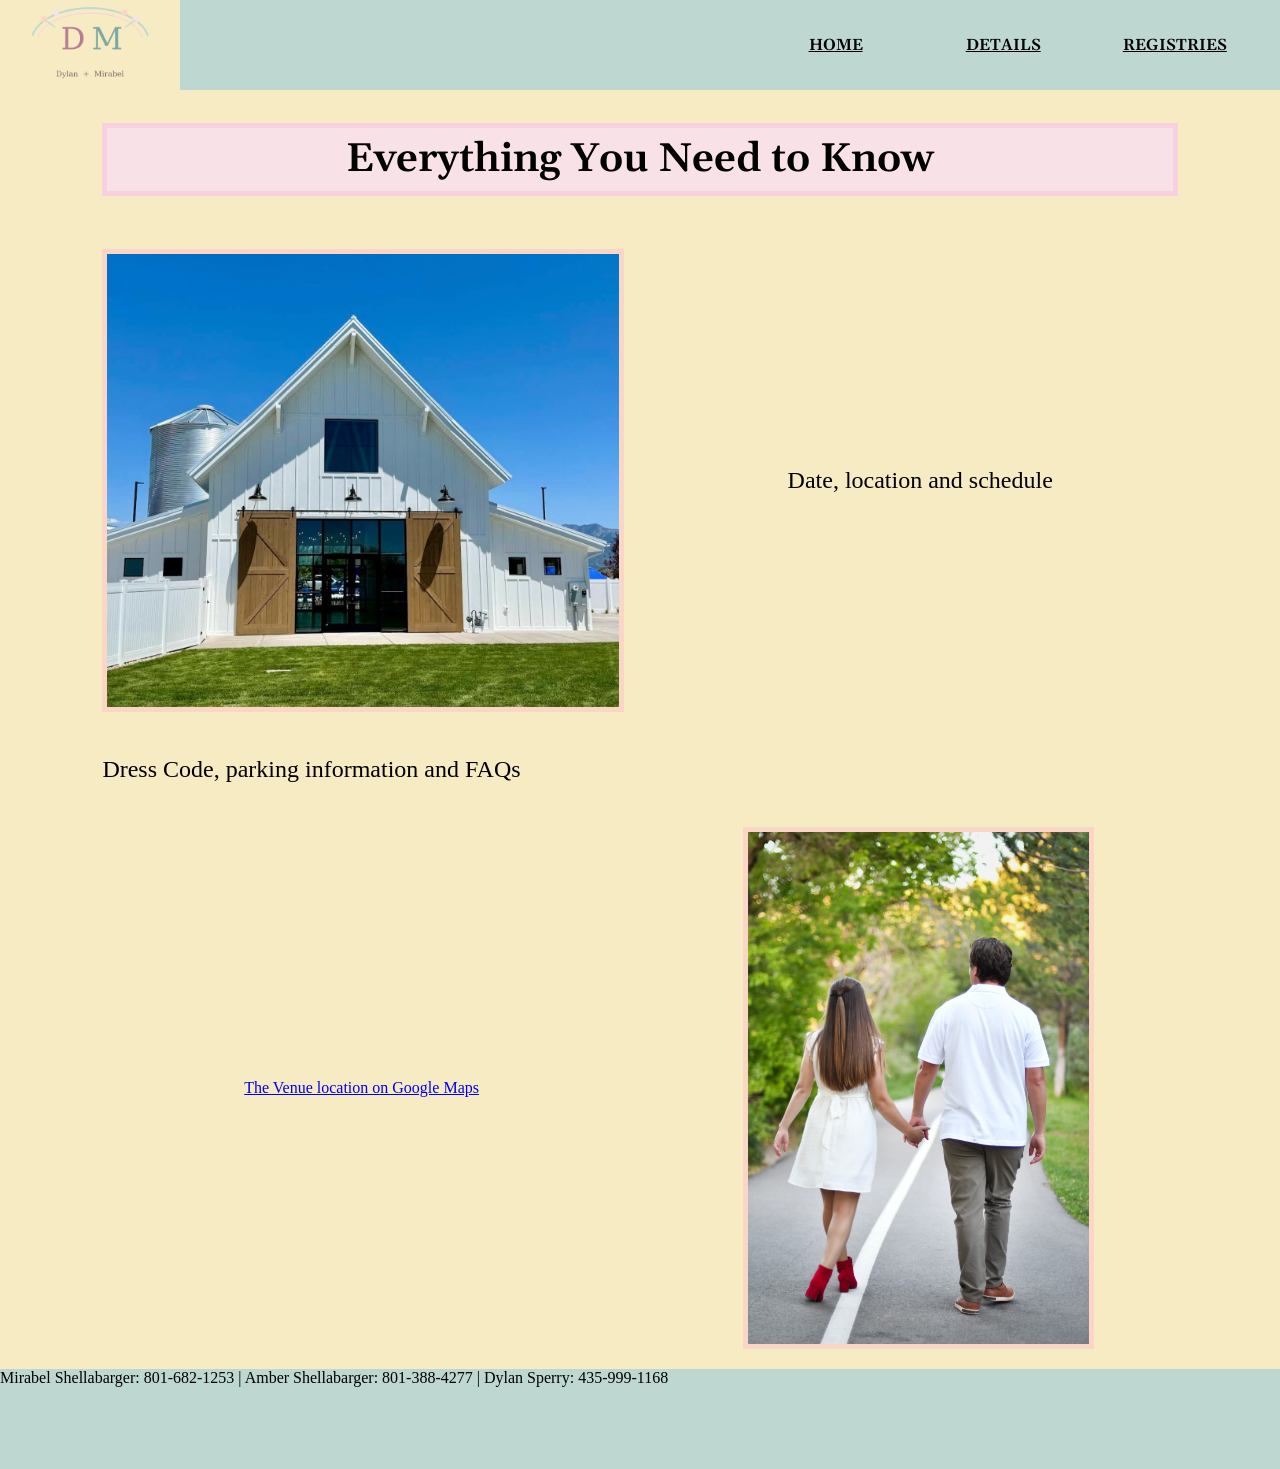
<file: FinalProject/details.html>
<!DOCTYPE html>
<html lang="en">
    <head>
        <meta charset="UTF-8" />
        <meta name="viewport" content="width=device-width, initial-scale=1.0" />
        <link rel="stylesheet" href="style/home-style.css">
        <title>Dylan and Mirabel | Our Wedding</title>

        <link rel="preconnect" href="https://fonts.googleapis.com">
        <link rel="preconnect" href="https://fonts.gstatic.com" crossorigin>
        <link href="https://fonts.googleapis.com/css2?family=Gelasio:ital,wght@0,400..700;1,400..700&family=Lora:ital,wght@0,400..700;1,400..700&family=Merriweather:ital,opsz,wght@0,18..144,300..900;1,18..144,300..900&display=swap" rel="stylesheet">
    </head>
    <body>
        <nav>
            <img class="smallLogo" src="wedding-site-assets/images/dm-logo-small.png">
            <a id="homeLink" class="gelasio" href="index.html">HOME</a>
            <a id="detailsLink" class="gelasio" href="details.html">DETAILS</a>
            <a id="registriesLink" class="gelasio" href="registries.html">REGISTRIES</a>
        </nav>
        <main>
            <h2 class="gelasio">Everything You Need to Know</h2>
            <div class="split">
                <img class="splitItem" src="wedding-site-assets/images/VenueImage.png" alt="Venue">
                <p>
                    Date, location and schedule
                </p>
            </div>
            <p>
                Dress Code, parking information and FAQs
            </p>
            <div class="split">
                <a href="https://maps.app.goo.gl/iePXVDYrFhQaJh8HA" target="_blank">
                    The Venue location on Google Maps
                </a>
                <img src="wedding-site-assets/images/pic9112.png" alt="Dylan+Mirabel">
            </div>
        </main>
        <footer>
            Mirabel Shellabarger: 801-682-1253  |  
            Amber Shellabarger: 801-388-4277  |  
            Dylan Sperry: 435-999-1168
        </footer>
    </body>
</html>
</file>
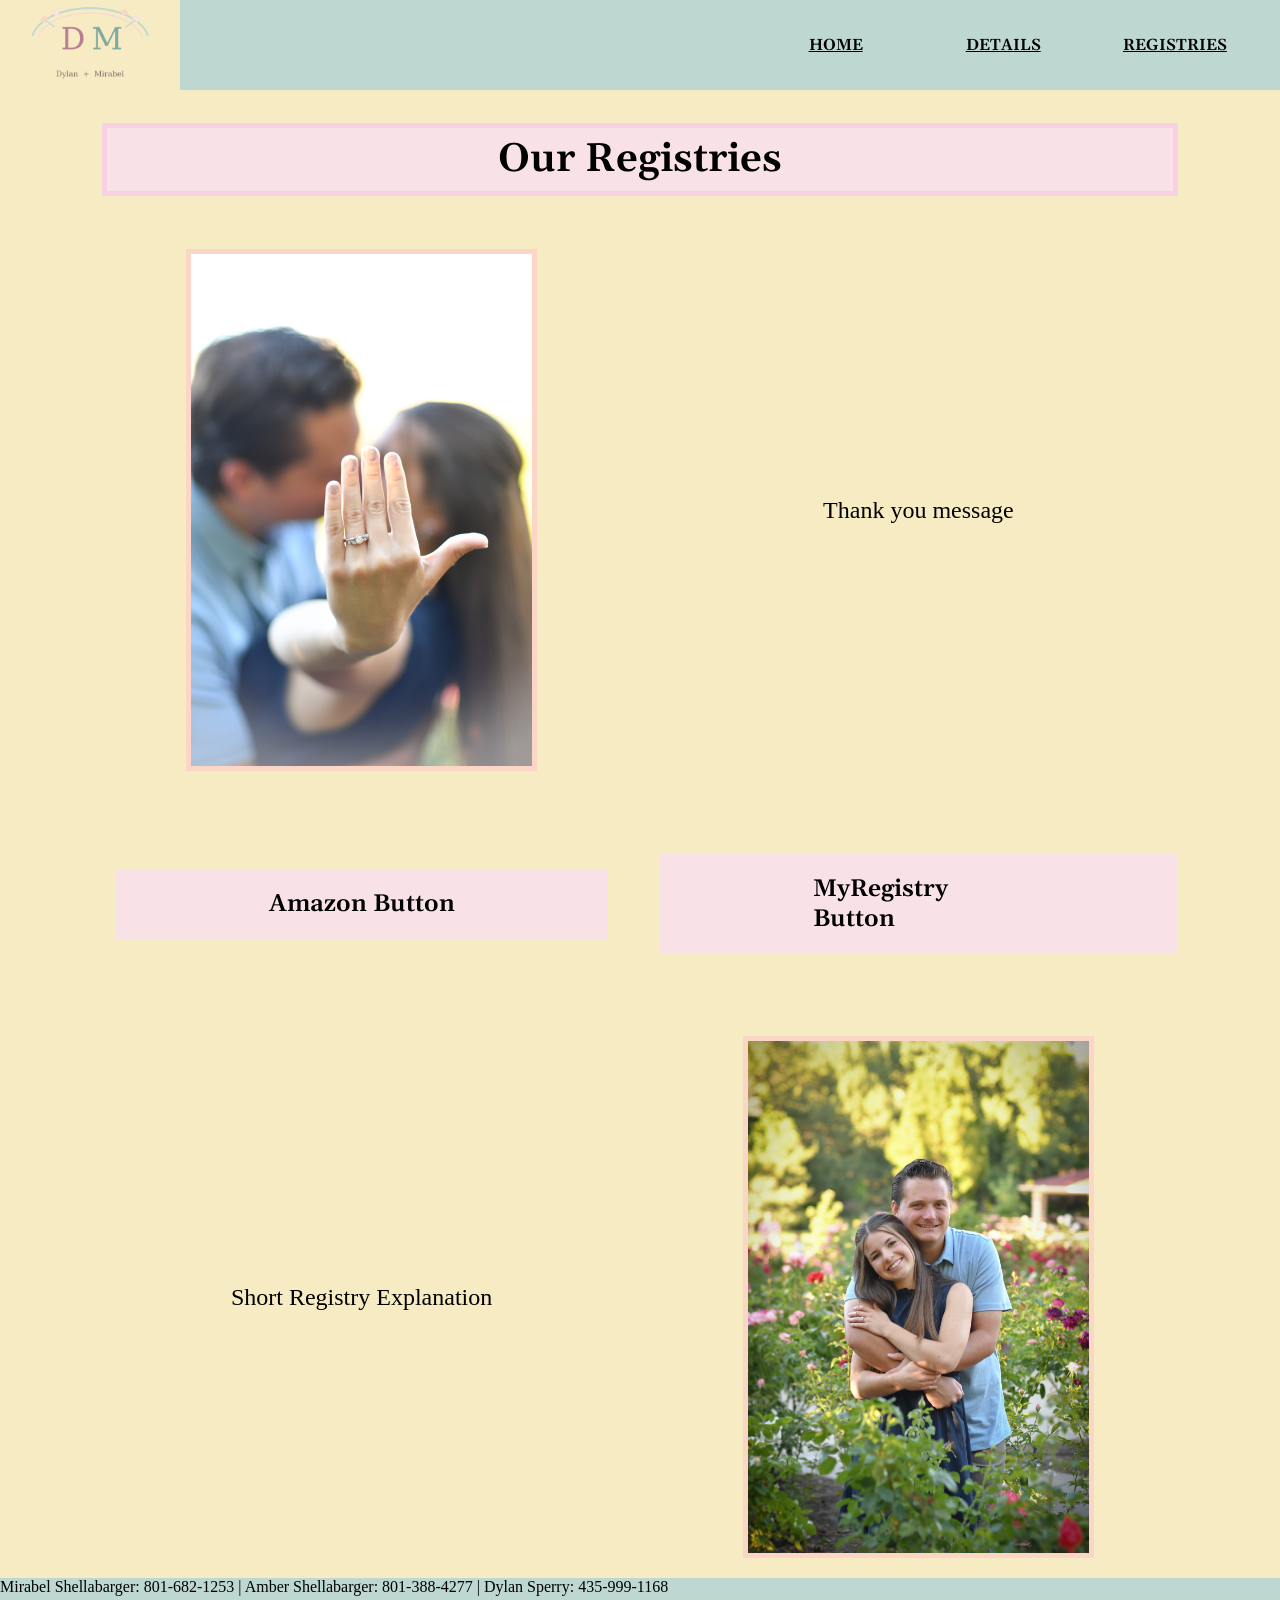
<file: FinalProject/registries.html>
<!DOCTYPE html>
<html lang="en">
    <head>
        <meta charset="UTF-8" />
        <meta name="viewport" content="width=device-width, initial-scale=1.0" />
        <link rel="stylesheet" href="style/home-style.css">
        <title>Dylan and Mirabel | Our Wedding</title>

        <link rel="preconnect" href="https://fonts.googleapis.com">
        <link rel="preconnect" href="https://fonts.gstatic.com" crossorigin>
        <link href="https://fonts.googleapis.com/css2?family=Gelasio:ital,wght@0,400..700;1,400..700&family=Lora:ital,wght@0,400..700;1,400..700&family=Merriweather:ital,opsz,wght@0,18..144,300..900;1,18..144,300..900&display=swap" rel="stylesheet">
    </head>
    <body>
        <nav>
            <img class="smallLogo" src="wedding-site-assets/images/dm-logo-small.png">
            <a id="homeLink" class="gelasio" href="index.html">HOME</a>
            <a id="detailsLink" class="gelasio" href="details.html">DETAILS</a>
            <a id="registriesLink" class="gelasio" href="registries.html">REGISTRIES</a>
        </nav>
        <main>
            <h2 class="gelasio">Our Registries</h2>
            <div class="split">
                <img src="wedding-site-assets/images/ring.png" alt="Ring">
                <p>
                    Thank you message
                </p>

                <p class="butt">Amazon Button</p>
                <p class="butt">MyRegistry Button</p>

                <p>
                    Short Registry Explanation
                </p>
                <img src="wedding-site-assets/images/flowers.png" alt="Flowers">

            </div>

        </main>
        <footer>
            Mirabel Shellabarger: 801-682-1253  |  
            Amber Shellabarger: 801-388-4277  |  
            Dylan Sperry: 435-999-1168
        </footer>
    </body>
</html>
</file>
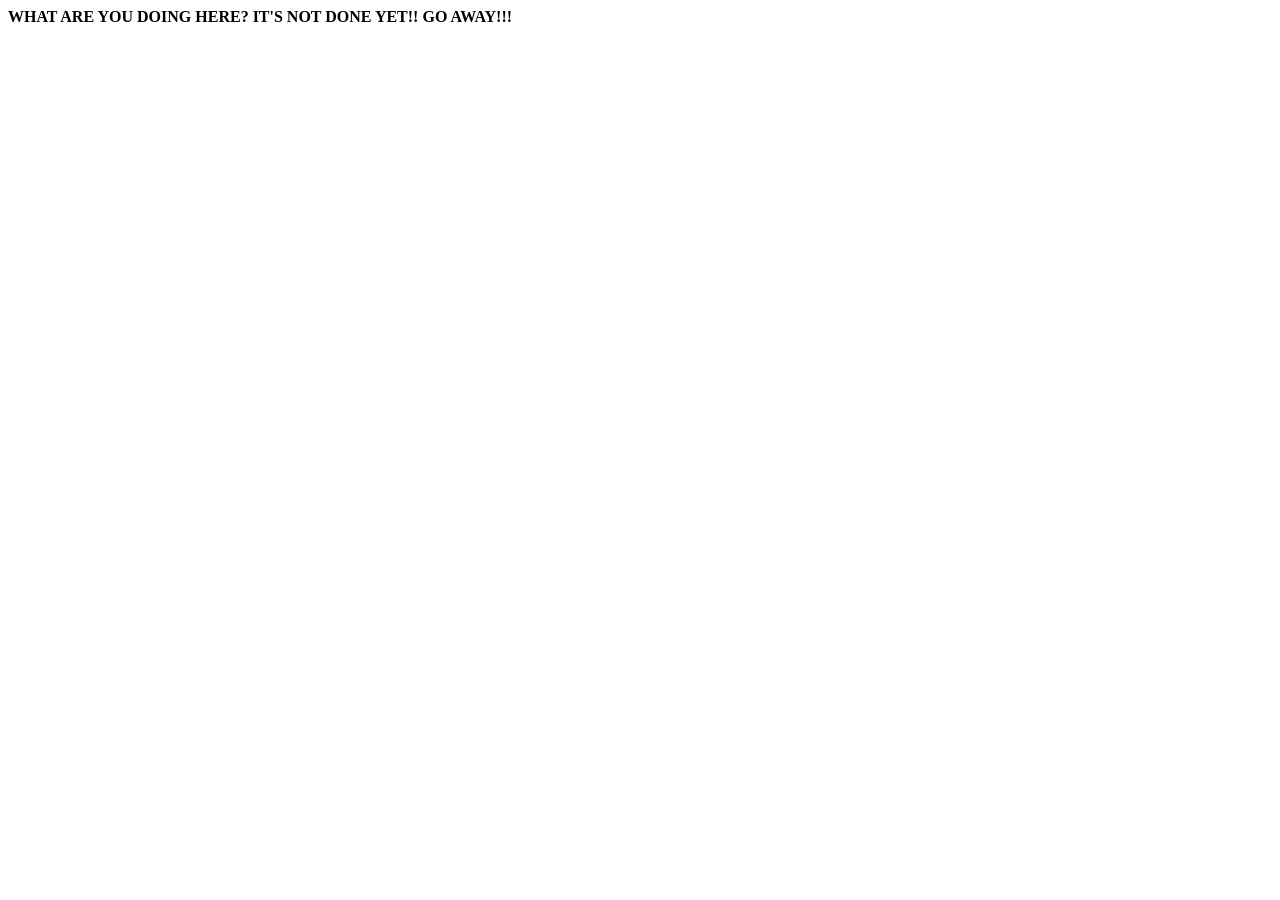
<file: wwr/contactus.html>
<!DOCTYPE html>
<html lang="en">
<head>
    <meta charset="UTF-8">
    <meta name="viewport" content="width=device-width, initial-scale=1.0">
    <title>Rapids Rafting - Contact Us</title>
</head>
<body>
     <b>WHAT ARE YOU DOING HERE?  IT'S NOT DONE YET!!  GO AWAY!!!</b>
</body>
</html>
</file>
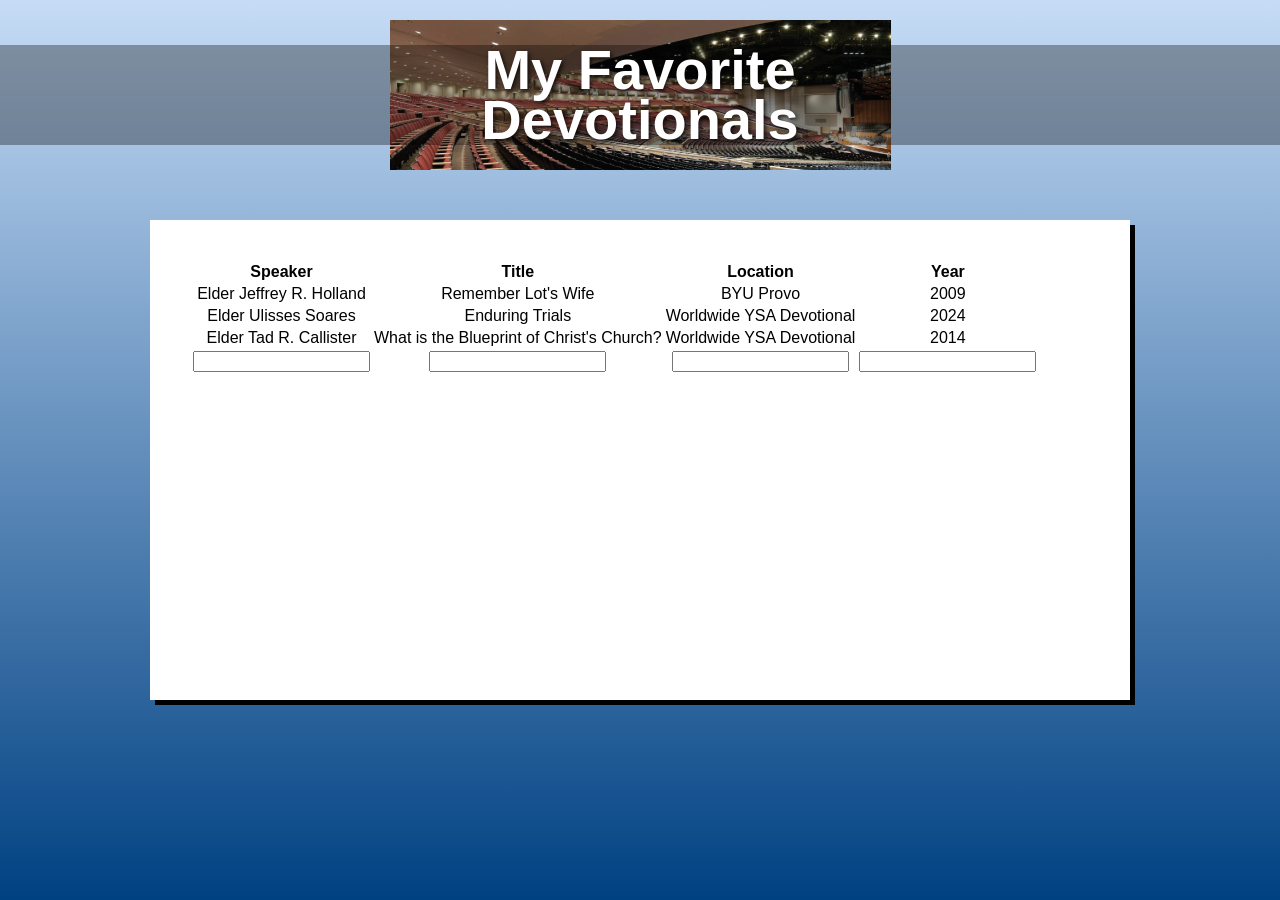
<file: ice/favorite_devo/favdevo.html>
<!DOCTYPE html>
<html lang="en">
<head>
  <meta charset="UTF-8" />
  <meta name="viewport" content="width=device-width, initial-scale=1.0"/>
  <title>My Favorite Devotionals</title>
  <link rel="stylesheet" href="styles/styles.css" />
</head>
<body>
  <div class="container">
    <header class="header">
      <div class="header-image">
        <h1>My Favorite<br>Devotionals</h1>
      </div>
    </header>
    <main>
      <div class="content-box">
        <table>
          <tr>
            <th>Speaker</th>
            <th>Title</th>
            <th>Location</th>
            <th>Year</th>
          </tr>
          <tr>
            <td> Elder Jeffrey R. Holland </td>
            <td> Remember Lot's Wife </td>
            <td> BYU Provo </td>
            <td> 2009 </td>
          </tr>
          <tr>
            <td> Elder Ulisses Soares </td>
            <td> Enduring Trials </td>
            <td> Worldwide YSA Devotional </td>
            <td> 2024 </td>
          </tr>
          <tr>
            <td> Elder Tad R. Callister </td>
            <td> What is the Blueprint of Christ's Church? </td>
            <td> Worldwide YSA Devotional </td>
            <td> 2014 </td>
          </tr>
          <tr>
            <td>
              <input type="text">
            </td>
            <td>
              <input type="text">
            </td>
            <td>
              <input type="text">
            </td>
            <td>
              <input type="text">
            </td>
          </tr>
        </table>

      </div>
    </main>
  </div>
</body>
</html>
</file>
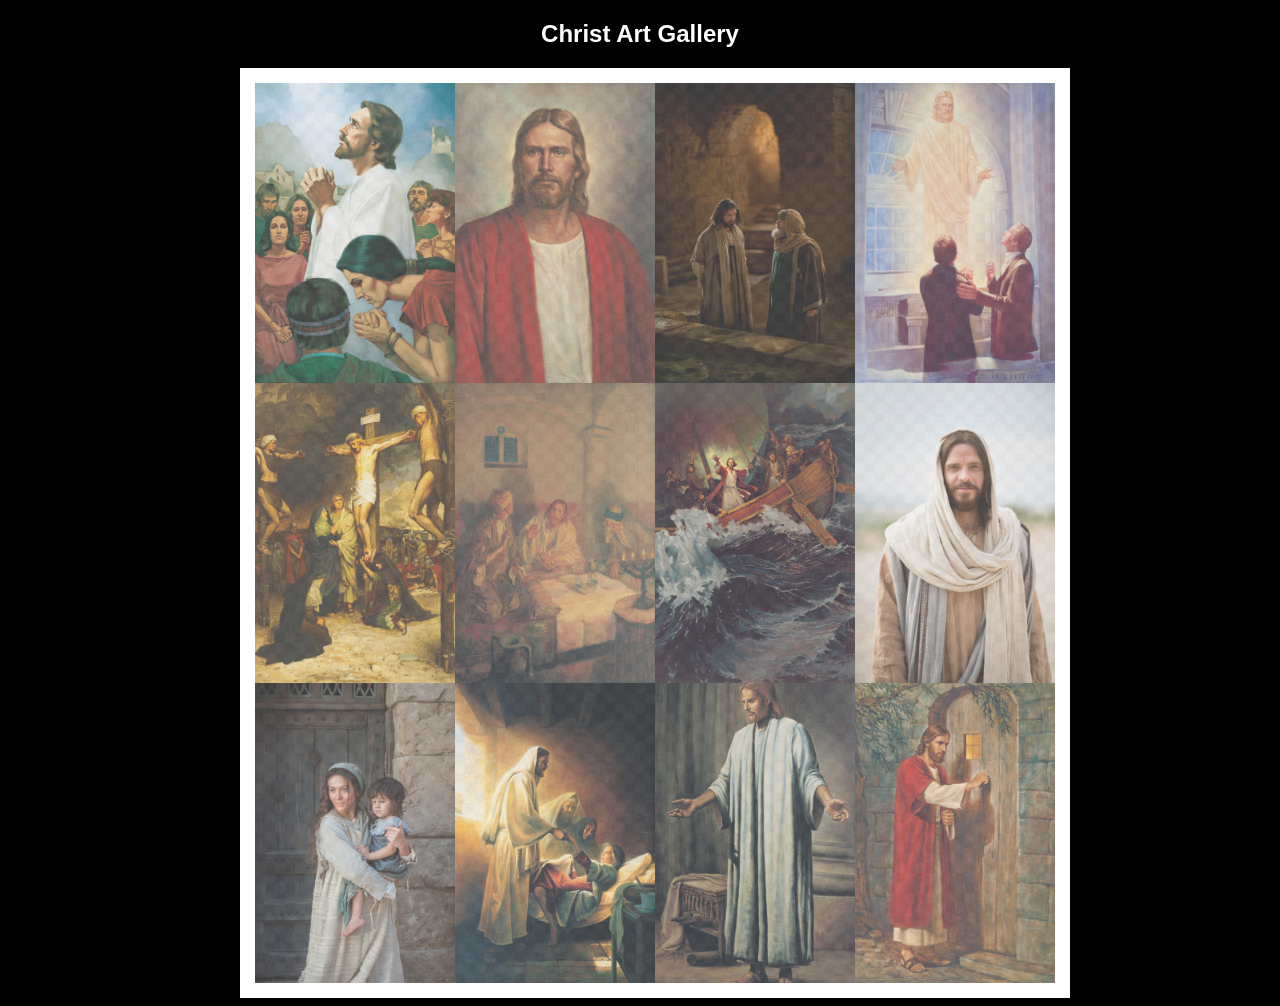
<file: ice/gallery/gallery.html>
<!DOCTYPE html>
<html lang="en">
<head>
    <meta charset="UTF-8">
    <meta name="viewport" content="width=device-width, initial-scale=1.0">
    <title>Images of Christ</title>
    <style>
        body {
            background: black;
        }
        #wrapper{
            width: 800px;
            margin: 0 auto;
        }
        nav {
            color: white;
            text-align: center;
            font-family: Haettenschweiler, 'Arial Narrow Bold', sans-serif;
        }
        #gallery{
            display: grid;
            grid-template-columns: 200px 200px 200px 200px;
            border: 15px solid rgb(255, 255, 255);
            width: 100%;
            background-color: #ddd;
            background-image:
                linear-gradient(45deg, #ccc 26%, transparent 26%), 
                linear-gradient(135deg, #ccc 26%, transparent 26%),
                linear-gradient(45deg, transparent 75%, #ccc 75%),
                linear-gradient(135deg, transparent 75%, #ccc 75%);
            background-size: 20px 20px; /* Must be a square */
            background-position: 0 0, 10px 0, 10px -10px, 0px 10px; 
            
        }
        #gallery a {
            cursor: url('images/christus.png'), pointer;
        }
        #gallery img {
            width: 200px;
            height: 300px;
            opacity:70%;
            display:block;
        }
        #gallery img:hover{
            opacity: 100%;
        }
    </style>
</head>
<body>
    <div id="wrapper">
        <nav>
            <h1>Christ Art Gallery</h1>
        </nav>
        <main>
            <div id="gallery">
                <a href="images/small/img1.png"><img src="images/small/img1.png" alt="huge file size" ></a>
                <a href="images/small/img2.png"><img src="images/small/img2.png" alt="huge file size" ></a>
                <a href="images/small/img3.png"><img src="images/small/img3.png" alt="huge file size" ></a>
                <a href="images/small/img4.png"><img src="images/small/img4.png" alt="huge file size" ></a>
                <a href="images/small/img5.png"><img src="images/small/img5.png" alt="huge file size" ></a>
                <a href="images/small/img6.png"><img src="images/small/img6.png" alt="huge file size" ></a>
                <a href="images/small/img7.png"><img src="images/small/img7.png" alt="huge file size" ></a>
                <a href="images/small/img8.png"><img src="images/small/img8.png" alt="huge file size" ></a>
                <a href="images/small/img9.png"><img src="images/small/img9.png" alt="huge file size" ></a>
                <a href="images/small/img10.png"><img src="images/small/img10.png" alt="huge file size" ></a>
                <a href="images/small/img11.png"><img src="images/small/img11.png" alt="huge file size" ></a>
                <a href="images/small/img12.png"><img src="images/small/img12.png" alt="huge file size" ></a>
            </div>
        </main>
    </div>
</body>
</html>
</file>
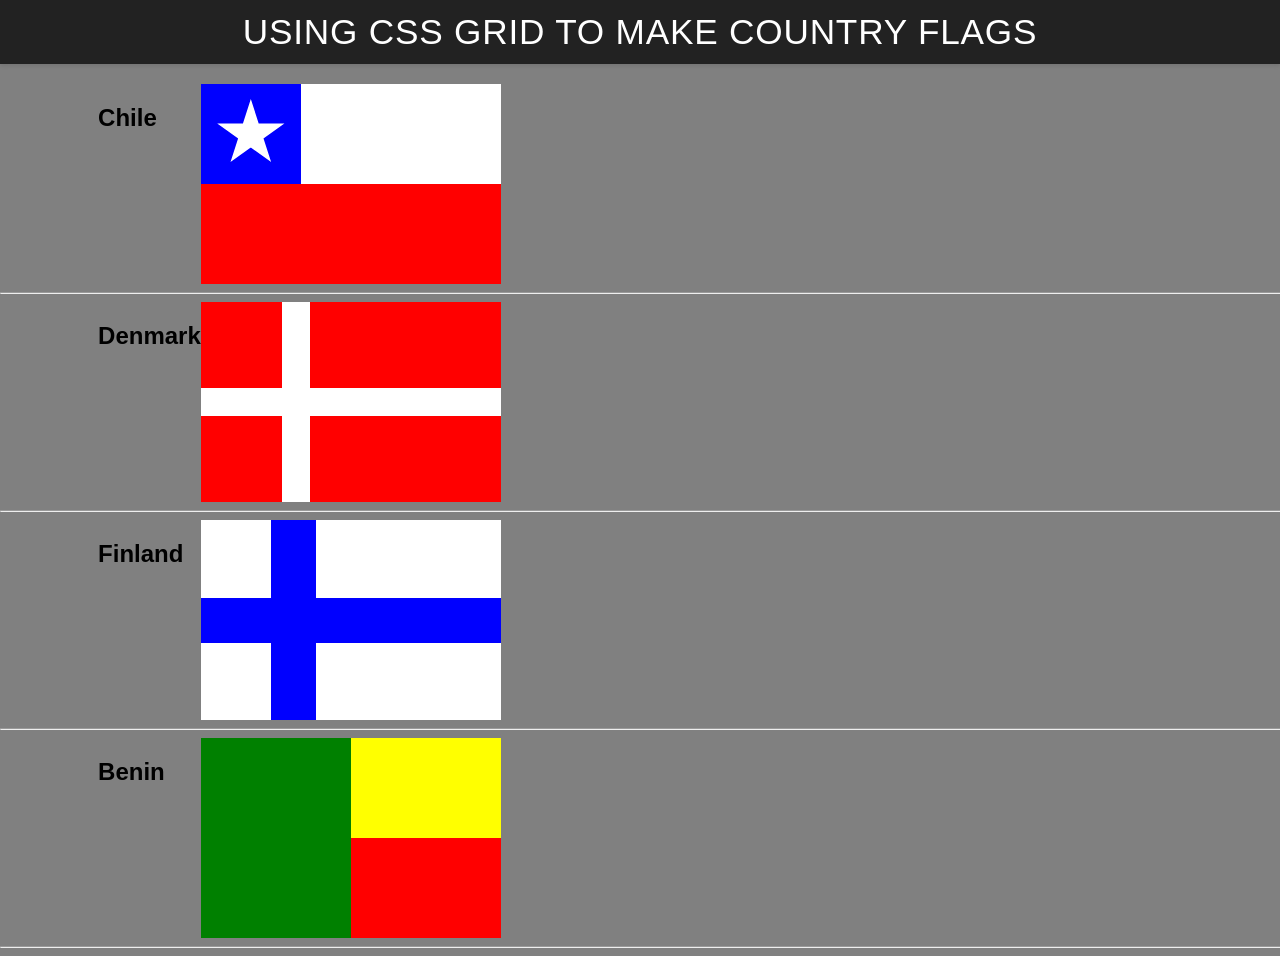
<file: ice/grid_flags/flags.html>
<!DOCTYPE html>
<html lang="en">

<head>
    <meta charset="UTF-8">
    <meta name="viewport" content="width=device-width, initial-scale=1.0">
    <title>Flag</title>
    <style>
        body {
            margin: 0;
            font-family: 'Helvetica Neue', sans-serif;
            background-color: gray;
        }

        header {
            background-color: #222;
            color: #fff;
            padding: 0.75rem 1.5rem;
            display: flex;
            align-items: center;
            justify-content: center;
            font-size: 1.1rem;
            letter-spacing: 0.05rem;
            text-transform: uppercase;
            box-shadow: 0 2px 4px rgba(0, 0, 0, 0.1);
        }

        header h1 {
            margin: 0;
            font-weight: 400;
        }
        main {
            display: grid;
            grid-template-columns: .1fr .1fr 1fr .1fr;
            margin-top: 20px;
        }
        hr {
            width: 100%;
            grid-column: 1 / 5;
        }
        h2 {
            grid-column: 2/3;
        }

        #blue {
            background: blue;
            grid-column: 1 / 2;
            display: grid;
            align-items: center;
            justify-items: center;
        }

        #white {
            background: white;
            grid-column: 2 / 4;
        }

        #red {
            background: red;
            grid-column: 1 / 4;
        }

        #chile {
            display: grid;
            grid-template-columns: 1fr 1fr 1fr;
            grid-template-rows: 1fr 1fr;
            height: 200px;
            width: 300px;
        }

        .star {
            width: 70px;
            aspect-ratio: 1;
            background: white;
            clip-path: polygon(50% 0, 79% 90%, 2% 35%, 98% 35%, 21% 90%);
        }

        #denmark {
            display: grid;
            grid-template-columns: 1fr 1fr 1fr;
            grid-template-rows: 1fr 1fr;
            height: 200px;
            width: 300px;
            grid-gap: 28px;
            background: white;
        }

        #dred1 {
            background: red;
            grid-column: 1/2;
            grid-row: 1/2;
        }
        #dred2 {
            background: red;
            grid-column: 2/4;
            grid-row: 1/2;
        }
        #dred3 {
            background: red;
            grid-column: 1/2;
            grid-row: 2/3;
        }
        #dred4 {
            background: red;
            grid-column: 2/4;
            grid-row: 2/3;
        }

        #finland {
            display: grid;
            grid-template-columns: 1fr 1fr 1fr;
            grid-template-rows: 1fr 1fr;
            height: 200px;
            width: 300px;
            grid-gap: 45px;
            background: blue;
        }

        #fwhite1 {
            background: white;
            grid-column: 1/2;
            grid-row: 1/2;
        }
        #fwhite2 {
            background: white;
            grid-column: 2/4;
            grid-row: 1/2;
        }
        #fwhite3 {
            background: white;
            grid-column: 1/2;
            grid-row: 2/3;
        }
        #fwhite4 {
            background: white;
            grid-column: 2/4;
            grid-row: 2/3;
        }

        #benin {
            display: grid;
            grid-template-columns: 1fr 1fr;
            grid-template-rows: 1fr 1fr;
            height: 200px;
            width: 300px;
        }

        #bgreen {
            background: green;
            grid-column: 1/2;
            grid-row: 1/3;
        }
        #byellow {
            background: yellow;
            grid-column: 2/3;
            grid-row: 1/2;
        }
        #bred {
            background: red;
            grid-column: 2/3;
            grid-row: 2/3;
        }
    </style>
</head>

<body>
    <header>
        <h1>Using CSS Grid to make Country Flags</h1>
    </header>
    <main>
        <h2>Chile</h2>
        <div id="chile">
            <div id="blue">
                <div class="star"></div>
            </div>
            <div id="white"></div>
            <div id="red"></div>
        </div>
        <hr>

        <h2>Denmark</h2>
        <div id="denmark">
            <div id="dred1"></div>
            <div id="dred2"></div>
            <div id="dred3"></div>
            <div id="dred4"></div>
        </div>
        <hr>

        <h2>Finland</h2>
        <div id="finland">
            <div id="fwhite1"></div>
            <div id="fwhite2"></div>
            <div id="fwhite3"></div>
            <div id="fwhite4"></div>
        </div>
        <hr>

        <h2>Benin</h2>
        <div id="benin">
            <div id="bgreen"></div>
            <div id="byellow"></div>
            <div id="bred"></div>
        </div>
        <hr>
    </main>
</body>

</html>
</file>
<file: styles/portal-style.css>
:root {
  
  --primary-color: #3d5ce7;
  --secondary-color: #5EAEEB;
  --accent1-color: #64F0E6;
  --accent2-color: #FFCD00;
  --accent3-color: white;

}

#content {
    max-width: 1600px;
    margin: 0px auto;
    background-color: var(--secondary-color);
}

body {
    margin: 0px auto;
}

/* HEADER*/
header {
    background-color: var(--primary-color);
    padding: 12px;
}

nav {
    display: flex;
    justify-content: space-around;
    text-align: center;
    z-index: 5;
}

nav a {
    align-self: center;
    text-decoration: underline;
    font-size: 2em;
    font-style: normal;
    color: var(--accent2-color);
}

nav a:hover {
    color: var(--accent3-color);
    font-style: italic;
    text-decoration: underline;
}

#logo {
    width: 6%;

}


/* WELCOME GRID */
#welcome-container {
    display: grid;
    grid-template-columns: repeat(4, 1fr);
    grid-gap: 40px;
    /* grid-row-gap: 100px; */
    /* grid-column-gap: 20px; */
}

.my-name{
    grid-column: 2/4;
    grid-row: 1/2;
    align-self: center;
    z-index: 3;
    color: var(--accent2-color);
    font-style: italic;
    padding: 0%;
}

#shadow {
    /* font-size: 4.2em; */
    color: #000000;
    z-index: 2;
    /* padding: 2%; */
    padding-top: 0.5%;
    margin: 0.5%;
}

#my-photo {
    grid-column: 3/4;
    grid-row: 2/3;
    /* width: 80%; */
    /* height: 80%; */
    aspect-ratio: 4/7;
    z-index: 2;
}

#landscape {
    grid-column: 1/5;
    grid-row: 1/3;
    z-index: 1;
    width: 100%;
    height: 80%;
    object-fit: cover;
    object-position: top left;
}

#liner {
    grid-column: 1/5;
    grid-row: 2/3;
    width: 100%;
    height: 90%;
    z-index: 3;
}

/* -- MAIN CONTENT -- */
/* SIDE NAVIGATION */
.sidenav {
  width: 180px;
  position: relative;
  z-index: 1;
  top: 20px;
  left: 10px;
  background: var(--primary-color);
  overflow-x: hidden;
  padding: 8px 0;
}

.sidenav a {
  padding: 6px 8px 6px 16px;
  text-decoration: underline;
  font-size: 2em;
  font-style: normal;
  color: var(--accent2-color);
  display: block;
}

.sidenav a:hover {
  color: var(--accent3-color);
  font-style: italic;
  text-decoration: underline;
}

/* MAIN CONTENT */
main {
    background-color: var(--secondary-color);
    margin-top: -160px;
    position: relative;
    z-index: 5;
    margin-left: 100px;
}

.in-main {
    margin-left: 270px;
    margin-right: 10vw;
    margin-top: -280px;
    padding: 4%;
}

h1 {
    font-size: 5em;
    font-style: oblique;
}

.in-main p {
    font-size: 1.8em;
}

.in-main h1 {
    font-size: 6em;
}


/* FOOTer */
footer {
    background-color: var(--primary-color);
    height: 200px;
}
</file>
<file: FinalProject/style/home-style.css>
:root {
    --Tiara: #bed7d1;
    --Full-Moon: #f7ebc3;
    --Almond: #fbd6c6;
    --Blush: #f8e1e7;
    --Pastel: #f8d1e0;

}

.gelasio {
  font-family: "Gelasio", serif;
  font-optical-sizing: auto;
  font-weight: 600;
  font-style: normal;
}

body {
    margin: 0px auto;
    background-color: var(--Full-Moon);
}

nav {
    display: grid;
    grid-template-columns: repeat(8, 1fr);
    background-color: var(--Tiara);
}

nav a {
    align-self: center;
    color: black;
}

nav a:hover {
    color: var(--Full-Moon);
}

#homeLink {
    grid-column: 6/7;
}

#detailsLink {
    grid-column: 7/8;
}

#registriesLink {
    grid-column: 8/9;
}

.smallLogo{
    width: 180px;
}

#headerImage {
    width: 100vw;
}

main {
    background-color: var(--Full-Moon);
    margin-left: 8vw;
    margin-right: 8vw;
}

main img {
    margin-top: 20px;
    margin-bottom: 20px;
    border: 5px solid var(--Almond);
}

h2 {
    text-align: center;
    font-size: 2.5em;
    background-color: var(--Blush);
    border: 5px solid var(--Pastel);
    padding: 6px;
}

p {
    font-size: 1.5em;
}

.butt {
    background-color: var(--Blush);
    padding: 20px 12vw;
    color: black;
    font-family: "Gelasio", serif;
    font-optical-sizing: auto;
    font-weight: 600;
    font-style: normal;
}

.butt:hover {
    background-color: var(--Pastel);
    padding: 20px 12vw;
    color: var(--Full-Moon);
    font-family: "Gelasio", serif;
    font-optical-sizing: auto;
    font-weight: 600;
    font-style: normal;
}

.split {
    display: grid;
    grid-template-columns: 2fr 2fr;
    grid-gap: 3vw;
    place-items: center;
}

.splitItem {
    width: 40vw;
}

.triple {
    display: grid;
    grid-template-columns: 2fr 2fr 2fr;
    place-items: center;
}

footer {
    height: 100px;
    background-color: var(--Tiara);
}
</file>
<file: wwr/styles/style.css>
@import url('https://fonts.googleapis.com/css2?family=IM+Fell+French+Canon&family=Lato:ital,wght@0,400;0,700;1,400&display=swap');
@import url('https://fonts.googleapis.com/css?family=Trirong');

:root {
  /* change the values below to your colors from your palette */
  --primary-color: #5873EC;
  --secondary-color: #5EAEEB;
  --accent1-color: #64F0E6;
  --accent2-color: #fcfbfb;

  --heading-font: "Trirong", sans-serif;
  --paragraph-font: Lato, Helvetica, sans-serif;


}

#content {
    max-width: 1600px;
    margin: 0 auto;
}

nav {
    display: flex;
    justify-content: space-around;
    z-index: 1;
}

nav a {
    text-align: center;
    color: black;
    text-decoration: none;
    padding: 35px;
}

#hero {
    display: grid;
    grid-template-columns: 1fr 3fr 1fr;
    /*margin-top: -100px; */
}

#hero-box { /*The first Image*/
    grid-column: 1/4;
    grid-row: 1/3;
    /*z-index: -1; */
}

#hero-msg { /*The Heading text*/
    grid-column: 2/3;
    grid-row: 1/2;
    z-index: 1;
    /*margin-top: 100px; */
}

#hero-msg h1, #hero-msg h4 {
    text-align: center;
    color: var(--accent2-color);
}

#hero-img {
    width: 100%;
}

.button-box {
    text-align: center;
}

.home-grid {
    display: grid;
    grid-template-columns: repeat(10, 1fr);
}

main section {
    text-align: center;
}

main section img {
    box-sizing: border-box;
}

#background {
    height: 725px;
    background-color: var(--accent1-color);
    grid-column: 1/11;
    grid-row: 4/9;
}

body {
    background-color: var(--accent1-color); 
    font-family: var(--paragraph-font);
    font-size: 22px;
    margin: 0;
    padding: 0;
}

header {
    background-color: var(--primary-color);
    font-family: var(--heading-font);
    margin: 0;
    padding: 0;
    display: grid;
    grid-template-columns: 150px auto;
}

nav a:hover {
    background-color: black;
    color: var(--accent2-color);
}

.book, .join{
    background-color: var(--secondary-color);
    color: var(--accent2-color);
    text-decoration: none;
    font-size: 18px;
    padding: 15px 30px;
    margin-top: 50px;
    border-radius: 5px;
}

.book:hover, .join:hover {
    background-color: black;
    color: var(--accent2-color);
    text-decoration: underline;
}

.msg {
    background-color: var(--accent2-color);
    color: black;
    line-height: 1.5em;
    padding: 35px;
    grid-column: 6/10;
    grid-row: 6/7;
    box-shadow: 5px 5px 10px #6f7364;
}

.msg h2 {
    color: black;
}

.msg p {
    color: black;
    font-size: .8em;
    padding-bottom: 15px;
}

footer {
    background-color: var(--primary-color);
    color: black;
    padding: 25px 50px;
    margin: 200px;
    display: flex;
    justify-content: space-around;
    align-items: center;
}

footer a {
    color: var(--secondary-color);
    text-decoration: none;
}

footer a:hover {
    color: black;
}

footer p {
    font-size: 1.2em;
}

footer p a:hover {
    text-decoration: underline;
}

footer .social img {
    padding-top: 15px;
}

.home-title {
    color: var(--accent2-color);
    font-family: var(--heading-font);
    font-size: 2em;
    margin-top: 10px;
}

h4 {
    color: black;
    font-family: var(--heading-font);
    font-size: 1.4em;
}

.icon {
    width: 80px;
    padding-top: 10px;
}

.logo {
    width: 80px;
}

.card-img {
    width: 100%;
    border: 10px solid var(--primary-color);
    transition: transform .5s;
    box-shadow: 5px 5px 10px #6f7364;
}

.card-img:hover {
    opacity: .6;
    transform: scale(1.1);
}

.rivers-card, .camping-card, .rapids-card {
    margin: 200px 0;
}

.rivers-card {
    grid-column: 2/4;
    grid-row: 2/3;
}

.camping-card {
    grid-column: 5/7;
    grid-row: 2/3;
}

.rapids-card {
    grid-column: 8/10;
    grid-row: 2/3;
}

#logo-link {
    padding-top: 5px;
    justify-self: center;
    align-self: center;
}

.mountains {
    width: 100%;
    margin-left: 4vw;
    margin-right: 2vw;
    margin-top: 0vw;
    margin-bottom: 0vw;
    grid-column: 2/7;
    grid-row: 5/8;
    box-shadow: 5px 5px 10px #6f7364;
}


@media screen and (max-width: 900px) {
    #hero, .home-grid {
        display: block;
        height: auto;
    }
    nav, footer {
        flex-direction: column;
    }
    nav a {
        display: block;
        padding: 15px;
    }
    #hero {
        margin-top: 0;
    }
    #hero-msg {
        margin-top: 0;
    }
    #hero-msg h4 {
        display: none;
    }
    #hero-msg h1 {
        color: #6f7364;
    }
    .home-title {
        font-size: 25px;
    }
    .rivers-card, .camping-card, .rapids-card { 
        margin: 50px auto;
        width: 60%;
    }
    #background {
        display: none;
    }
    .mountains, .msg {
        width: 80%;
        display: block;
        margin: 0 auto;
    }
    footer {
        margin-top: 25px;
    }
}
</file>
<file: ice/halloween/styles/styles.css>
/* Add your CSS here to style your halloween page */

:root {
    --primary-color: #ff8000;
    --secondary-color: #29009c;
    
}

header {
    background-color: var(--primary-color);
    margin: 0px auto;
    padding: 20px;
}

li{
    color: var(--secondary-color);
    font-style: italic;
}

body {
    background-color: var(--secondary-color);
    margin: 0px auto;
    
}

main {
    display: grid;
    grid-template-columns: 1fr 3fr 1fr;
}

h1 {
    color: var(--primary-color);
    text-align: center;
    grid-column: 1/4;
    grid-row: 1/2;
    z-index: 5;
    font-size: 6em;
    font-style: oblique;
}


img {
    grid-column: 2/3;
    grid-row: 1/3;
    z-index: 1;
    width: 100%;
    height: 80%;
    object-fit: fill;
}

section{
    color: bisque;
    grid-column: 2/3;
    margin-bottom: 80px;
}

h2 {
    color: var(--primary-color);
    font-size: 3em;
    text-align: center;
    font-style: oblique;
}

p {
    font-size: 1.8em;
}

footer {
    background-color: var(--primary-color);
    height: 100px;
}
</file>
<file: ice/prophet_card/style.css>
:root {
    --main-font: Helvetica, sans-serif;
    
}

body {
    background-color: #FFECD7;
    margin-top: 100px;
    margin-right: 200px;
    margin-left: 200px;
    margin-bottom: 100px;
    border: 12px solid #004E63;
    border-radius: 3%;
}

#card-content {
    background-color: #008DB1;
    padding: 60px;
    /* text-align: center; */
    align-content: center;
}

#big-title {
    color: #FFFFFE;
    text-align: center;
}

#sub-title {
    color: #91E4FB;
    text-align: center;
}

#img-holder {
    align-self: center;
}

#prophet-img {
    width: 180px;
    border: 8px solid #FFFFFE;
    align-self: center;
    border-radius: 5%;
    display: block;
    margin: 0 auto;
}

#the-list {
    color: #FFFFFE;
    /* align-self: center; */
    text-align: center;
    display: block;
    margin: 0 auto;
}

#the-quote {
    text-align: center;
}

.permanent-marker {
  font-family: "Permanent Marker", cursive;
  font-weight: 500;
  font-style: normal;
  color: #FFD783;
}
</file>
<file: styles/about-me.css>
:root {
  
  --primary-color: #3d5ce7;
  --secondary-color: #5EAEEB;
  --accent1-color: #64F0E6;
  --accent2-color: #FFCD00;
  --accent3-color: white;

}


#content {
    max-width: 1600px;
    margin: 0px auto;
    background-color: var(--secondary-color);
}

body {
    margin: 0px auto;
}

/* HEADER*/
header {
    background-color: var(--primary-color);
    padding: 12px;
}

nav {
    display: flex;
    justify-content: space-around;
    text-align: center;
    z-index: 5;
}

nav a {
    align-self: center;
    text-decoration: underline;
    font-size: 2em;
    font-style: normal;
    color: var(--accent2-color);
}

nav a:hover {
    color: var(--accent3-color);
    font-style: italic;
    text-decoration: underline;
}

#logo {
    width: 6%;
}

main {
    background-color: var(--secondary-color);
    /* margin-top: -160px;*/
    position: relative;
    z-index: 5;
    margin-left: 12vw;
    margin-right: 26vw;
    height: 650px;
}

h1 {
    font-size: 3em;
}

li {
    font-size: 2em;
}

main img {
    float: right;
    width: 300px;
    height: 320px;
}

footer {
    background-color: var(--primary-color);
    height: 200px;
}
</file>
<file: styles/projects-page.css>
:root {
  --primary-color: #3d5ce7;
  --secondary-color: #5EAEEB;
  --accent1-color: #64F0E6;
  --accent2-color: #FFCD00;
  --accent3-color: white;
  --accent4-color: #2c44b1;
}


#content {
    max-width: 1600px;
    margin: 0px auto;
    background-color: var(--secondary-color);
}

body {
    margin: 0px auto;
}

/* HEADER*/
header {
    /* background-color: var(--primary-color); */
    margin: 0px auto;
    /*padding: 12px; */
}

nav {
    background-color: var(--primary-color);
    display: flex;
    justify-content: space-around;
    text-align: center;
    z-index: 5;
    padding: 12px;
}

nav a {
    align-self: center;
    text-decoration: underline;
    font-size: 2em;
    font-style: normal;
    color: var(--accent2-color);
}

nav a:hover {
    color: var(--accent3-color);
    font-style: italic;
    text-decoration: underline;
}

.sub-nav {
    background-color: var(--accent1-color);
    display: flex;
    justify-content: space-around;
    text-align: center;
    z-index: 4;
    padding: 12px 25vw;
}

.sub-nav a {
    align-self: center;
    text-decoration: underline;
    font-size: 2em;
    font-style: normal;
    color: black;
}

.sub-nav a:hover {
    color: var(--primary-color);
    font-style: italic;
    text-decoration: underline;
}

#logo {
    width: 6%;
}

/* MAIN */
main {
    background-color: var(--secondary-color);
    position: relative;
    z-index: 5;
    margin-left: 10vw;
    margin-right: 10vw;
}

main h1 {
    font-size: 4em;
    text-align: center;
}

main p {
    font-size: 1.8em;
}

.project {
    /* margin-top: 10px; */
    margin-bottom: 40px;
    border: 10px solid var(--primary-color);
    box-shadow: 5px 5px 10px black;
    padding: 1vw 4vw;
}

.project p {
    font-size: 1.6em;
}

.project a {
    font-size: 1.8em;
    font-style: normal;
    text-decoration: underline;
    color: var(--accent4-color);
}

.project a:hover {
    font-style: italic;
    text-decoration: underline;
    color: var(--accent3-color);
}

.floater {
    margin-top: -25px;
    width: 220px;
    height: 165px;
    /* background-color: black; */
    float: right;
}


/* ALL projects */
#site-plan-img {
    margin-top: -30px;
    width: 280px;
    height: 340px;
}

#wwr-img {
    width: 360px;
    height: 224px;
}


/* ICE projects */
#flags-img {
    width: 190px;
    height: 240px;
}

#favdevo-img {
    width: 300px;
    height: 165px;
}


/* FOOTER */
footer {
    background-color: var(--primary-color);
    height: 200px;
}
</file>
<file: ice/favorite_devo/styles/styles.css>
body {
  margin: 0;
  height: 100%;
  font-family: Arial, sans-serif;
  background: linear-gradient(to bottom, #c6dcf6, #004182);
  background-repeat: no-repeat; /* Just in case */
  background-attachment: fixed;
}

.container {
  text-align: center;
}

.header {
  padding: 20px 0;
}

.header-image {
  background-image: url('../images/icenter.png'); /* Replace with your image */
  background-repeat: no-repeat;
  background-position: center;
  height: 150px;
  display: flex;
  flex-direction: column;
  justify-content: center;
  color: white;

}

.header-image h1 {
  margin: 0;
  line-height: 0.9;
    font-size: 3.5em;
  font-weight: bold;
  text-shadow: 2px 2px 4px rgba(0, 0, 0, 0.7);
  background: #00000055;
}

.content-box {
  background-color: white;
  margin: 30px auto;
  width: 90%;
  max-width: 900px;
  padding: 40px;
  box-shadow: 5px 5px 0px black;
  min-height: 400px;
}
</file>
